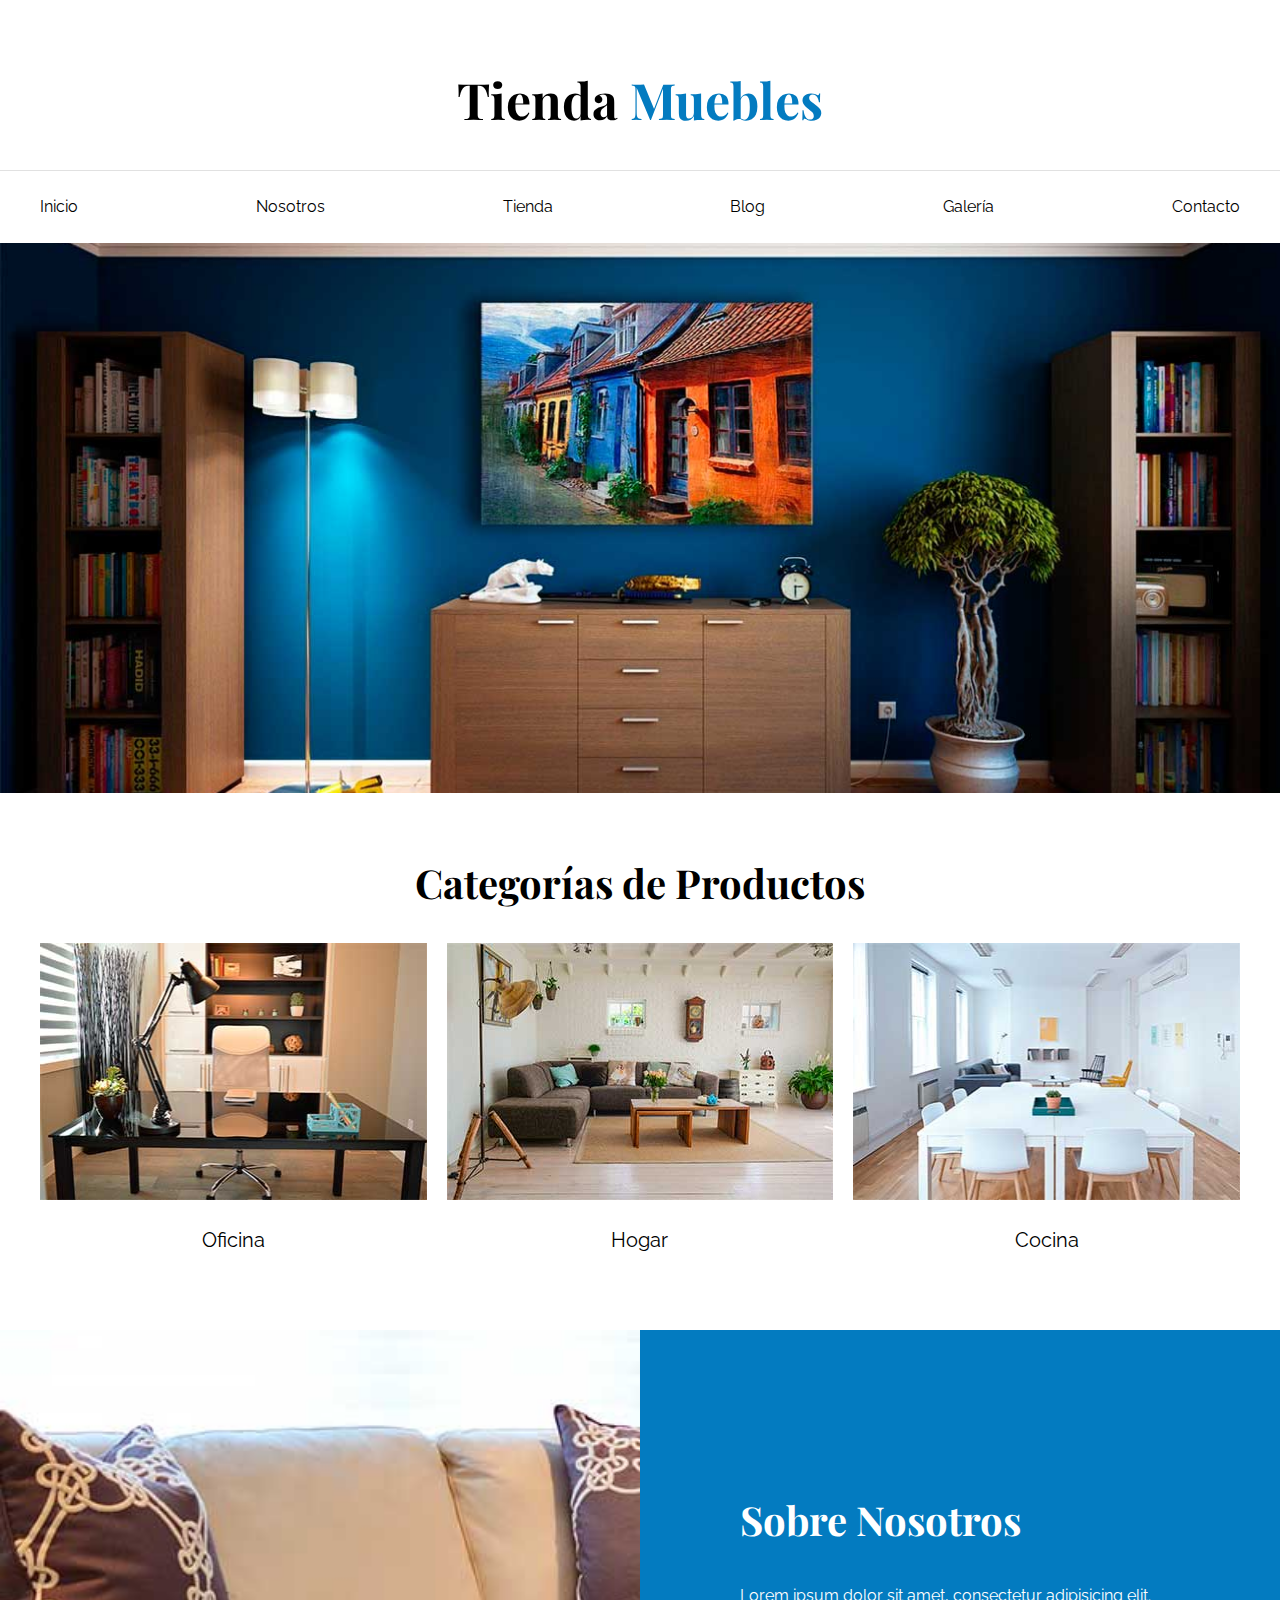
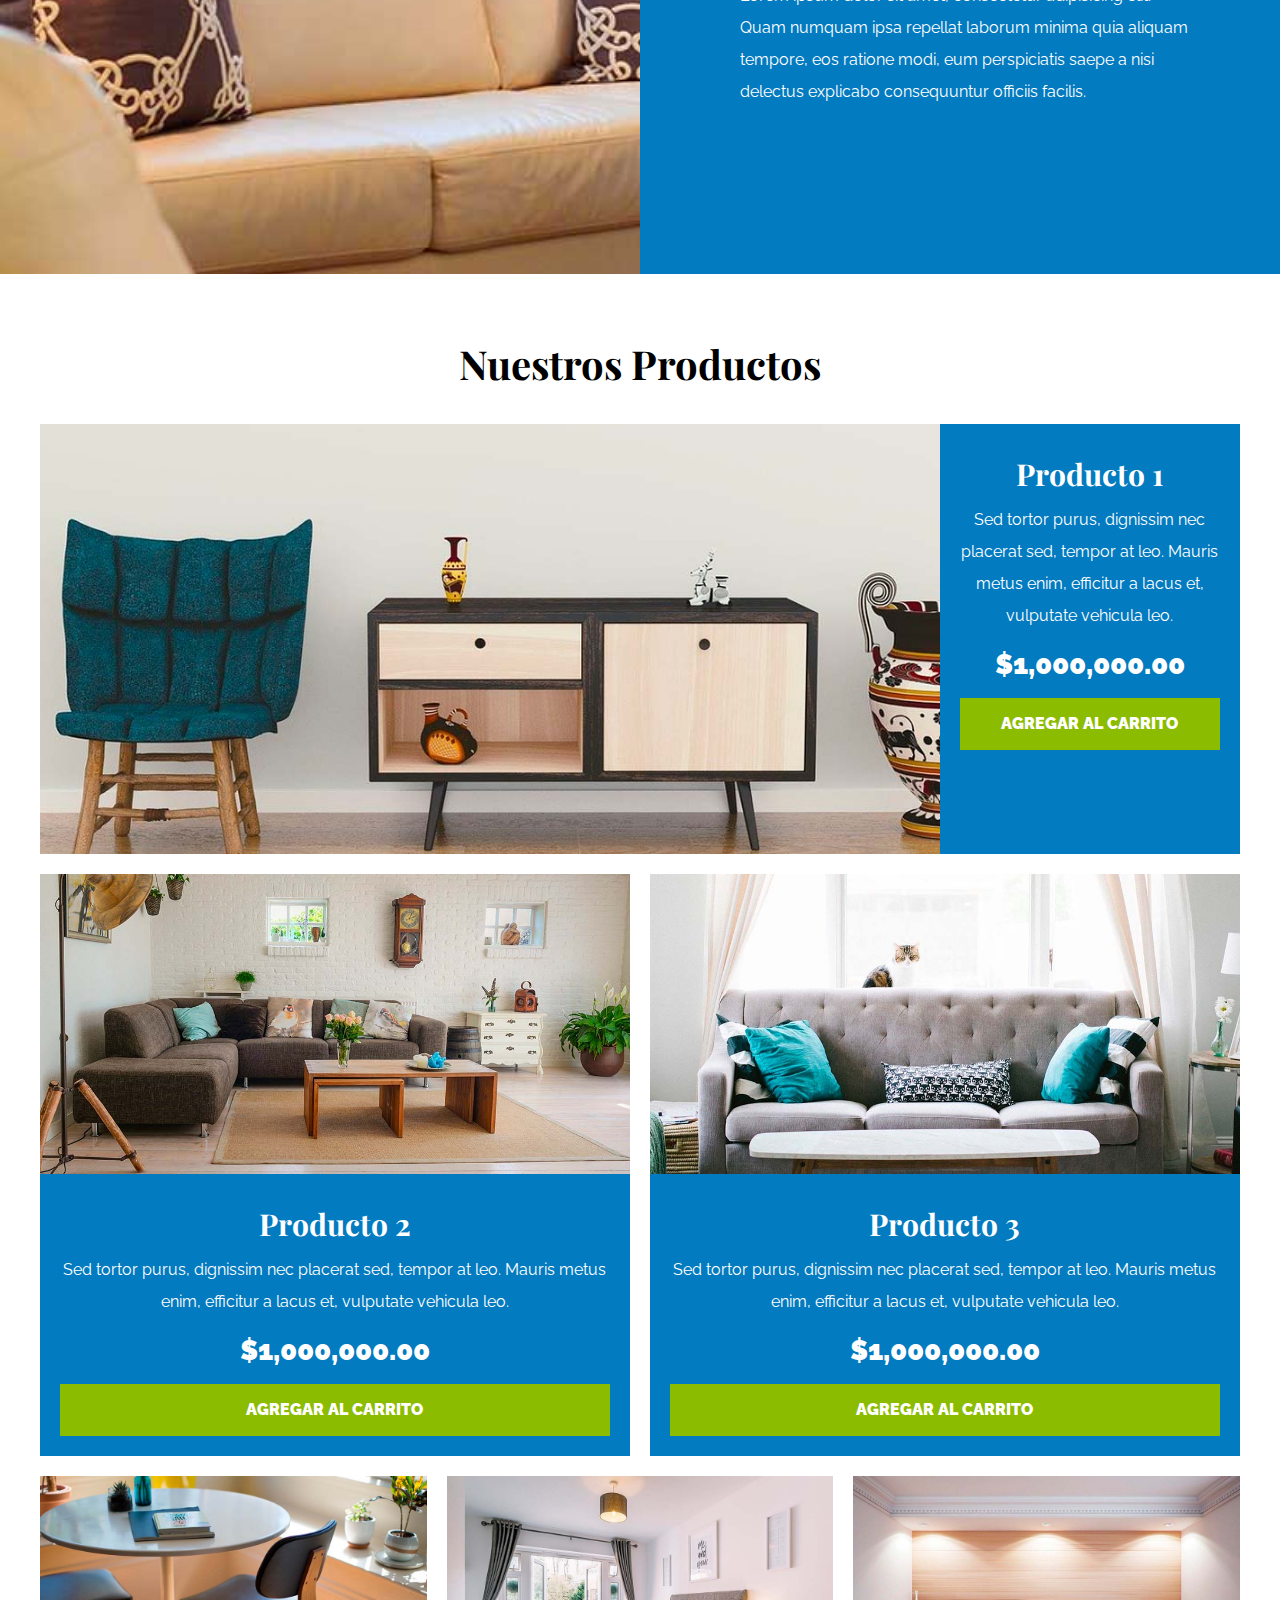
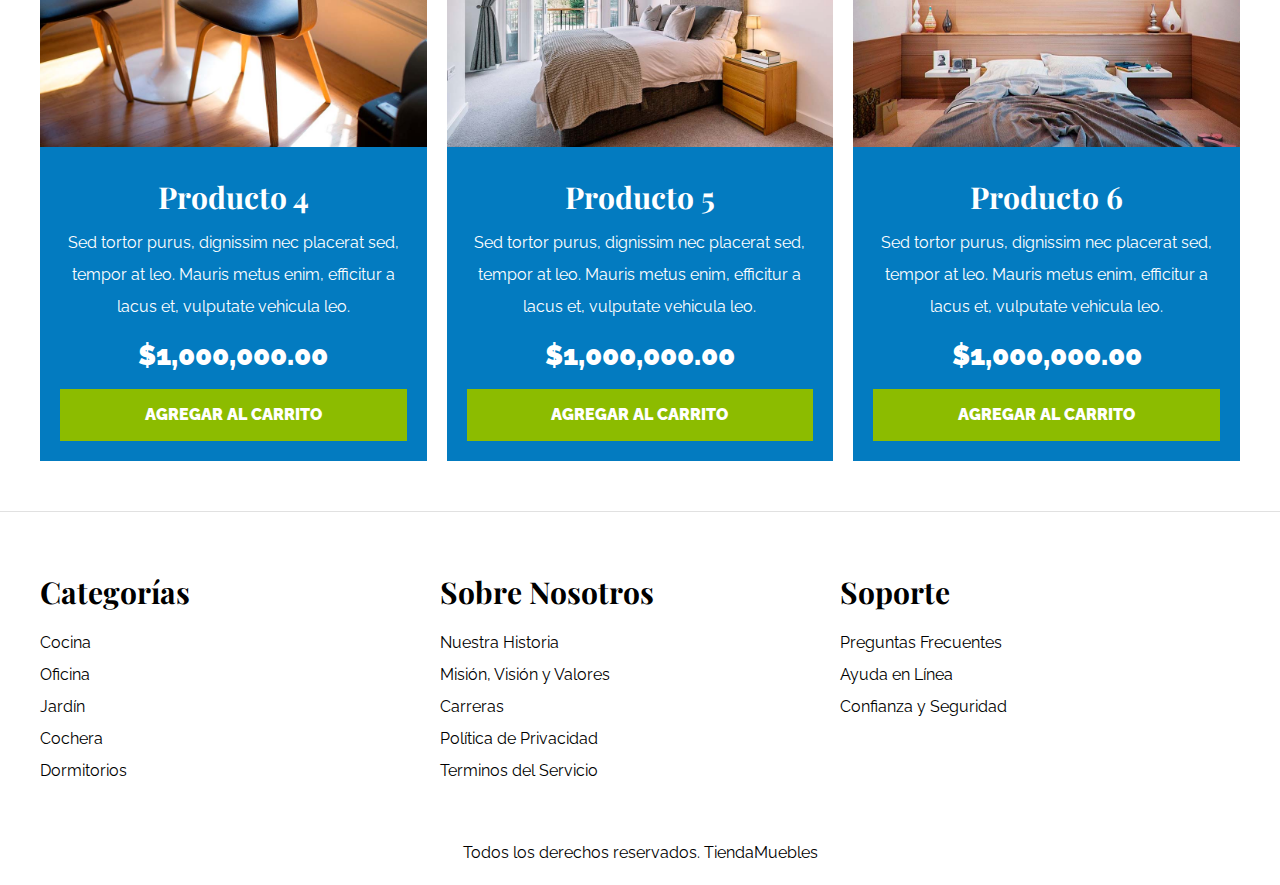
<file: index.html>
<!DOCTYPE html>
<html lang="es">
<head>
    <meta charset="UTF-8">
    <meta http-equiv="X-UA-Compatible" content="IE=edge">
    <meta name="viewport" content="width=device-width, initial-scale=1.0">
    <title>Ecommerce - Home</title>
    <link rel="stylesheet" href="css/normalize.css">
    <link rel="preconnect" href="https://fonts.googleapis.com">
    <link rel="preconnect" href="https://fonts.gstatic.com" crossorigin>
    <link href="https://fonts.googleapis.com/css2?family=Playfair+Display:wght@700&family=Raleway:wght@400;700;900&display=swap" rel="stylesheet">
    <link rel="stylesheet" href="css/app.css">
    
</head>
<body>

    <header>
        <h1 class="nombre-sitio">Tienda <span>Muebles</span></h1>
    </header>
    
    <div class="contenedor-navegacion">
        <nav class="nav-principal contenedor">
            <a href="index.html">Inicio</a>
            <a href="nosotros.html">Nosotros</a>
            <a href="tienda.html">Tienda</a>
            <a href="blog.html">Blog</a>
            <a href="galeria.html">Galería</a>
            <a href="contacto.html">Contacto</a>
        </nav>
    </div>
    

    <div class="hero"></div>

    <section class="contenedor categorias">
        <h2 class="text-center">Categorías de Productos</h2>
        <div class="listado-categorias">
            <div class="categoria">
                <img src="img/categoria1.jpg" alt="Imagen Categoría" /> 
                <a href="#">Oficina</a>
            </div>
    
            <div class="categoria">
                <img src="img/categoria2.jpg" alt="Imagen Categoría" /> 
                <a href="#">Hogar</a>
            </div>
    
            <div class="categoria">
                <img src="img/categoria3.jpg" alt="Imagen Categoría" /> 
                <a href="#">Cocina</a>
            </div>
        </div>
        
    </section>

    <section class="sobre-nosotros">
        <div class="contenedor sobre-nosotros-grid">
            <div class="texto-nosotros">
                <h2>Sobre Nosotros</h2>
                <p>Lorem ipsum dolor sit amet, consectetur adipisicing elit. Quam numquam ipsa repellat laborum minima quia aliquam tempore, eos ratione modi, eum perspiciatis saepe a nisi delectus explicabo consequuntur officiis facilis.</p>
            </div>
           
        </div>
    </section>

    <main class="contenido-principal contenedor">
        <h2 class="text-center">Nuestros Productos</h2>
        
       <div class="listado-productos">
            <div class="producto">
                <img src="img/producto1.jpg" alt="Imagen producto" />

                <div class="texto-producto">
                    <h3>Producto 1</h3>
                    <p>Sed tortor purus, dignissim nec placerat sed, tempor at leo. Mauris metus enim, efficitur a lacus et, vulputate vehicula leo.</p>
                    <p class="precio">$1,000,000.00</p>
                    <a class="btn" href="#">Agregar al Carrito</a>
                </div> <!-- Informacion Producto -->
            </div> <!-- Producto -->

            <div class="producto">
                <img src="img/producto2.jpg" alt="Imagen producto" />

                <div class="texto-producto">
                    <h3>Producto 2</h3>
                    <p>Sed tortor purus, dignissim nec placerat sed, tempor at leo. Mauris metus enim, efficitur a lacus et, vulputate vehicula leo.</p>
                    <p class="precio">$1,000,000.00</p>
                    <a class="btn" href="#">Agregar al Carrito</a>
                </div> <!-- Informacion Producto -->
            </div> <!-- Producto -->

            <div class="producto">
                <img src="img/producto3.jpg" alt="Imagen producto" />

                <div class="texto-producto">
                    <h3>Producto 3</h3>
                    <p>Sed tortor purus, dignissim nec placerat sed, tempor at leo. Mauris metus enim, efficitur a lacus et, vulputate vehicula leo.</p>
                    <p class="precio">$1,000,000.00</p>
                    <a class="btn" href="#">Agregar al Carrito</a>
                </div> <!-- Informacion Producto -->
            </div> <!-- Producto -->

            <div class="producto">
                <img src="img/producto4.jpg" alt="Imagen producto" />

                <div class="texto-producto">
                    <h3>Producto 4</h3>
                    <p>Sed tortor purus, dignissim nec placerat sed, tempor at leo. Mauris metus enim, efficitur a lacus et, vulputate vehicula leo.</p>
                    <p class="precio">$1,000,000.00</p>
                    <a class="btn" href="#">Agregar al Carrito</a>
                </div> <!-- Informacion Producto -->
            </div> <!-- Producto -->

            <div class="producto">
                <img src="img/producto5.jpg" alt="Imagen producto" />

                <div class="texto-producto">
                    <h3>Producto 5</h3>
                    <p>Sed tortor purus, dignissim nec placerat sed, tempor at leo. Mauris metus enim, efficitur a lacus et, vulputate vehicula leo.</p>
                    <p class="precio">$1,000,000.00</p>
                    <a class="btn" href="#">Agregar al Carrito</a>
                </div> <!-- Informacion Producto -->
            </div> <!-- Producto -->

            <div class="producto">
                <img src="img/producto6.jpg" alt="Imagen producto" />

                <div class="texto-producto">
                    <h3>Producto 6</h3>
                    <p>Sed tortor purus, dignissim nec placerat sed, tempor at leo. Mauris metus enim, efficitur a lacus et, vulputate vehicula leo.</p>
                    <p class="precio">$1,000,000.00</p>
                    <a class="btn" href="#">Agregar al Carrito</a>
                </div> <!-- Informacion Producto -->
            </div> <!-- Producto -->
       </div> <!-- Fin de Listado de Productos-->
    </main>
        
    <footer class="site-footer">
        <div class="grid-footer contenedor">
            <div>
                <h3>Categorías</h3>
                <nav class="footer-menu">
                    <a href="#">Cocina</a>
                    <a href="#">Oficina</a>
                    <a href="#">Jardín</a>
                    <a href="#">Cochera</a>
                    <a href="#">Dormitorios</a>
                </nav>
            </div>
            <div>
                <h3>Sobre Nosotros</h3>
                <nav class="footer-menu">
                    <a href="#">Nuestra Historia</a>
                    <a href="#">Misión, Visión y Valores</a>
                    <a href="#">Carreras</a>
                    <a href="#">Política de Privacidad</a>
                    <a href="#">Terminos del Servicio</a>
                </nav>
            </div>
            <div>
                <h3>Soporte</h3>
                <nav class="footer-menu">
                    <a href="#">Preguntas Frecuentes</a>
                    <a href="#">Ayuda en Línea</a>
                    <a href="#">Confianza y Seguridad</a>
                </nav>
            </div>
        </div>

        

        <p class="copyright">Todos los derechos reservados. TiendaMuebles</p>
    </footer>
    
</body>
</html>
</file>
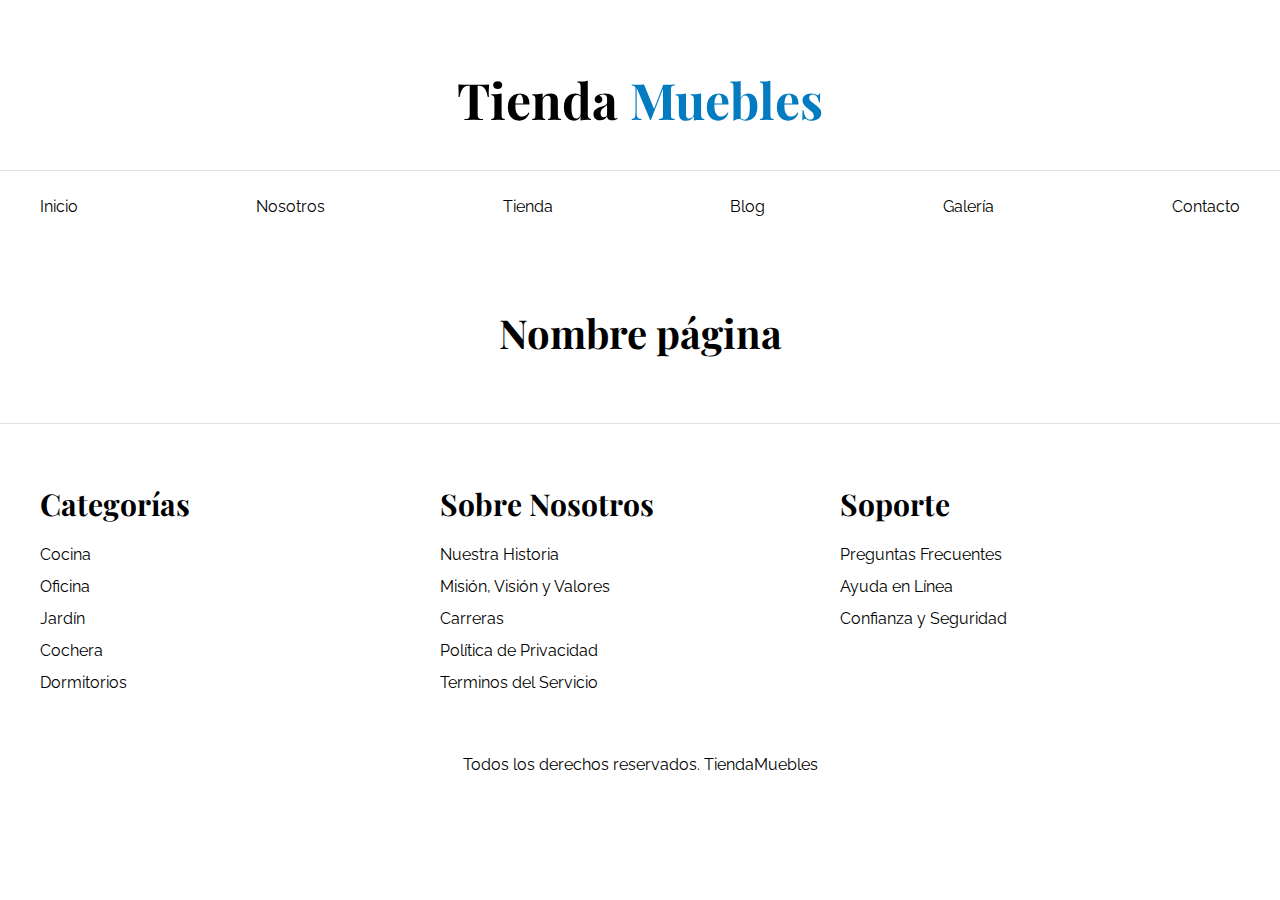
<file: base.html>
<!DOCTYPE html>
<html lang="es">
<head>
    <meta charset="UTF-8">
    <meta http-equiv="X-UA-Compatible" content="IE=edge">
    <meta name="viewport" content="width=device-width, initial-scale=1.0">
    <title>Ecommerce - Home</title>
    <link rel="stylesheet" href="css/normalize.css">
    <link rel="preconnect" href="https://fonts.googleapis.com">
    <link rel="preconnect" href="https://fonts.gstatic.com" crossorigin>
    <link href="https://fonts.googleapis.com/css2?family=Playfair+Display:wght@700&family=Raleway:wght@400;700;900&display=swap" rel="stylesheet">
    <link rel="stylesheet" href="css/app.css">
    
</head>
<body>

    <header>
        <h1 class="nombre-sitio">Tienda <span>Muebles</span></h1>
    </header>
    
    <div class="contenedor-navegacion">
        <nav class="nav-principal contenedor">
            <a href="index.html">Inicio</a>
            <a href="nosotros.html">Nosotros</a>
            <a href="tienda.html">Tienda</a>
            <a href="blog.html">Blog</a>
            <a href="galeria.html">Galería</a>
            <a href="contacto.html">Contacto</a>
        </nav>
    </div>

    <main class="contenido-principal contenedor">
        <h2 class="text-center">Nombre página</h2>
    </main>
        
    <footer class="site-footer">
        <div class="grid-footer contenedor">
            <div>
                <h3>Categorías</h3>
                <nav class="footer-menu">
                    <a href="#">Cocina</a>
                    <a href="#">Oficina</a>
                    <a href="#">Jardín</a>
                    <a href="#">Cochera</a>
                    <a href="#">Dormitorios</a>
                </nav>
            </div>
            <div>
                <h3>Sobre Nosotros</h3>
                <nav class="footer-menu">
                    <a href="#">Nuestra Historia</a>
                    <a href="#">Misión, Visión y Valores</a>
                    <a href="#">Carreras</a>
                    <a href="#">Política de Privacidad</a>
                    <a href="#">Terminos del Servicio</a>
                </nav>
            </div>
            <div>
                <h3>Soporte</h3>
                <nav class="footer-menu">
                    <a href="#">Preguntas Frecuentes</a>
                    <a href="#">Ayuda en Línea</a>
                    <a href="#">Confianza y Seguridad</a>
                </nav>
            </div>
        </div>

        

        <p class="copyright">Todos los derechos reservados. TiendaMuebles</p>
    </footer>
    
</body>
</html>
</file>
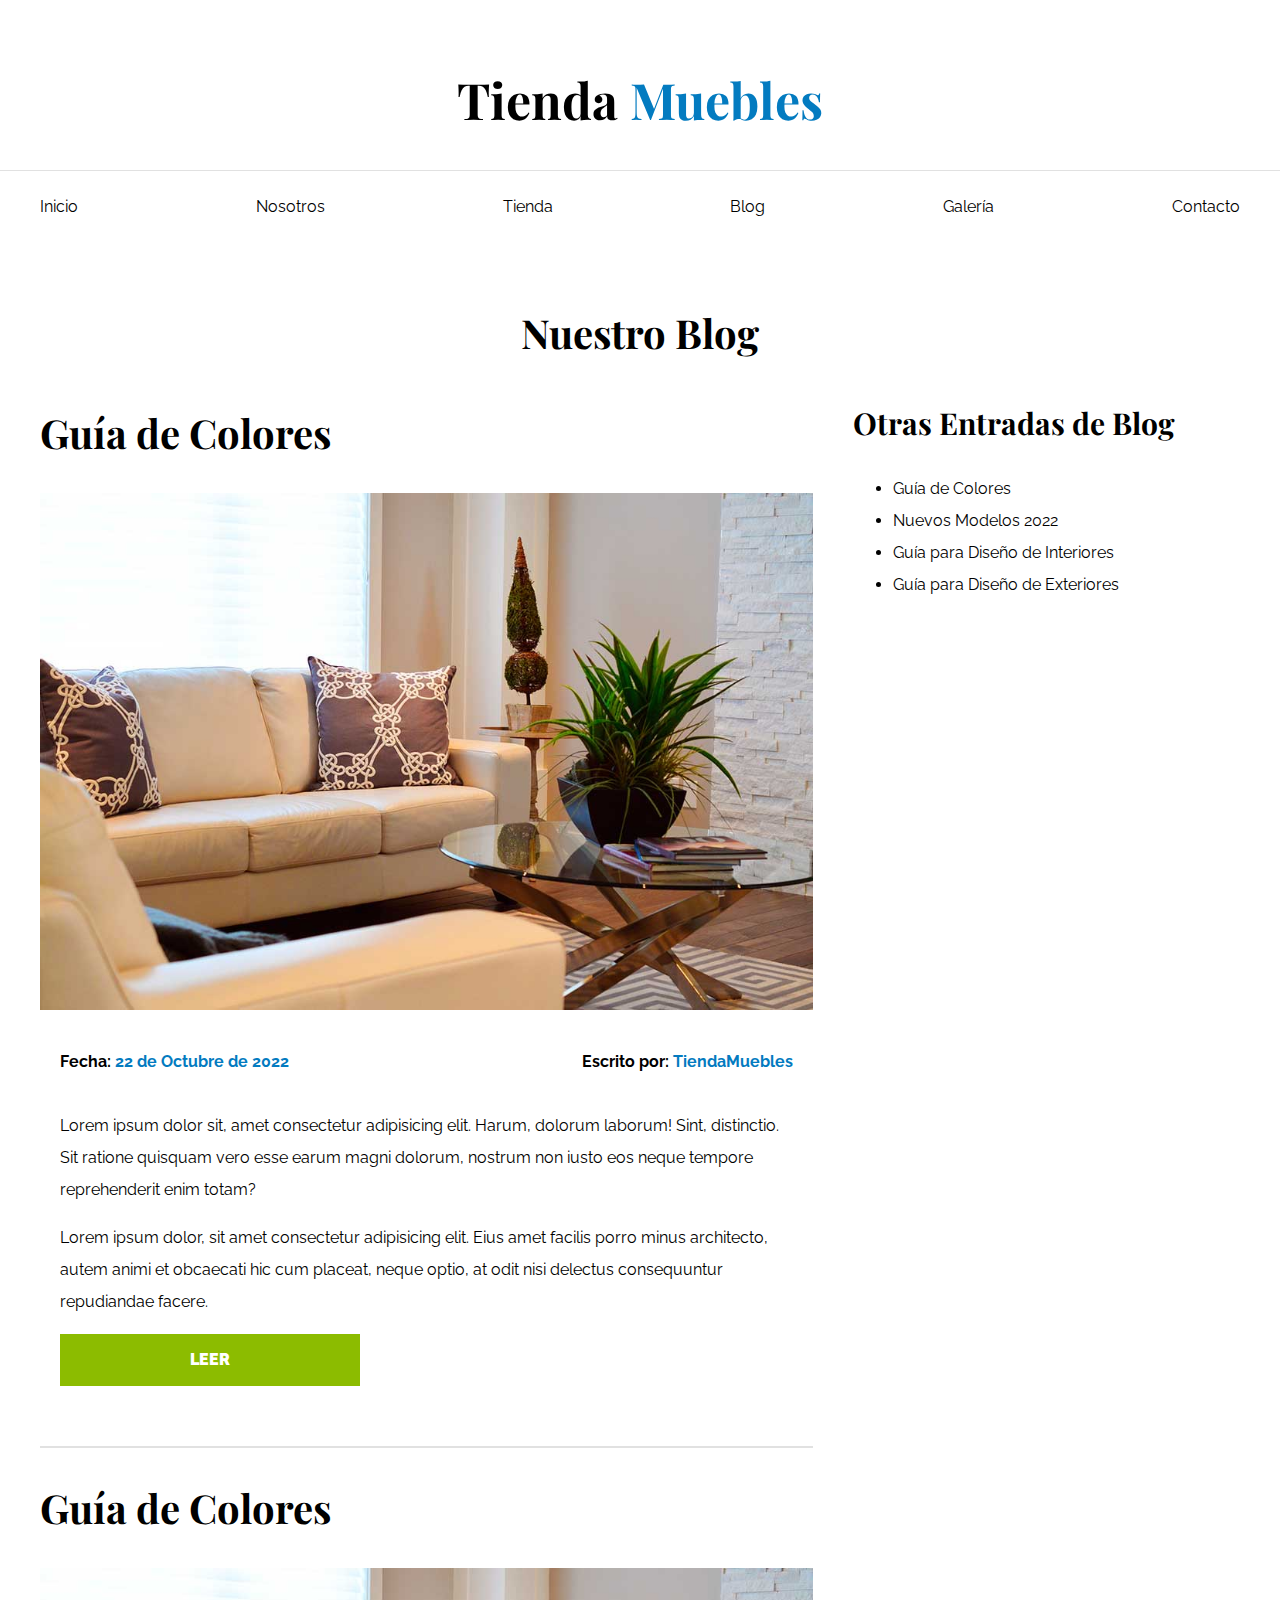
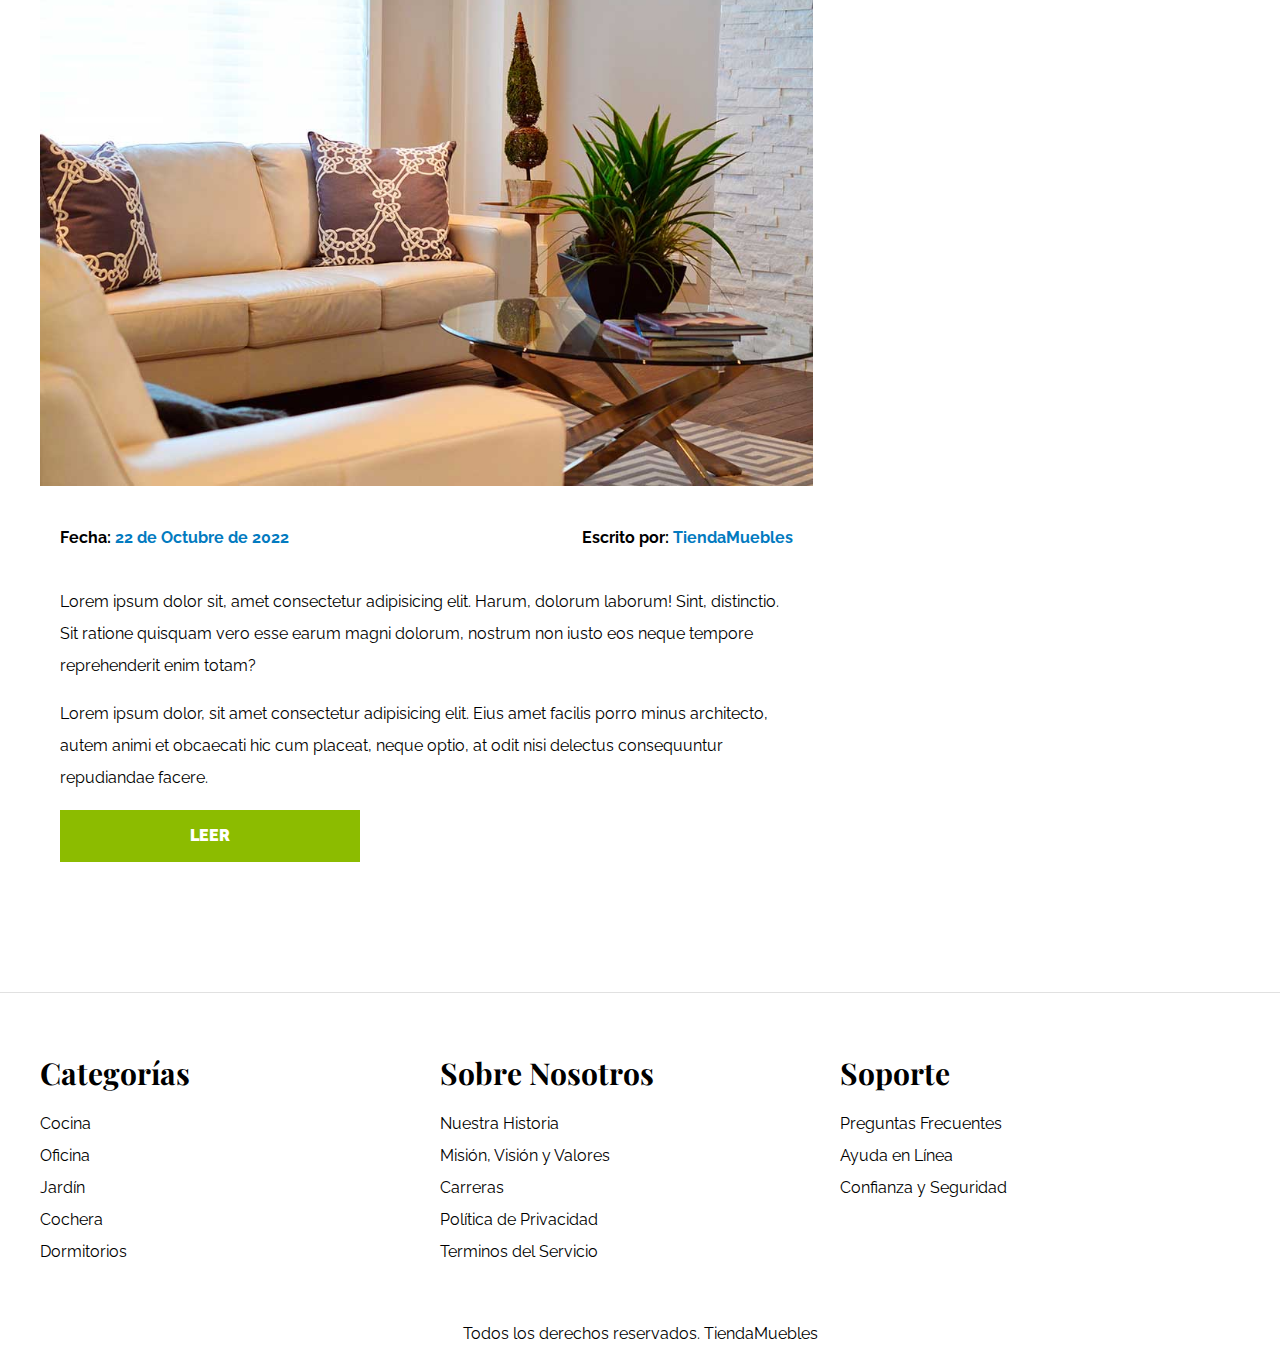
<file: blog.html>
<!DOCTYPE html>
<html lang="es">
<head>
    <meta charset="UTF-8">
    <meta http-equiv="X-UA-Compatible" content="IE=edge">
    <meta name="viewport" content="width=device-width, initial-scale=1.0">
    <title>Ecommerce - Blog</title>
    <link rel="stylesheet" href="css/normalize.css">
    <link rel="preconnect" href="https://fonts.googleapis.com">
    <link rel="preconnect" href="https://fonts.gstatic.com" crossorigin>
    <link href="https://fonts.googleapis.com/css2?family=Playfair+Display:wght@700&family=Raleway:wght@400;700;900&display=swap" rel="stylesheet">
    <link rel="stylesheet" href="css/app.css">
    
</head>
<body>

    <header>
        <h1 class="nombre-sitio">Tienda <span>Muebles</span></h1>
    </header>
    
    <div class="contenedor-navegacion">
        <nav class="nav-principal contenedor">
            <a href="index.html">Inicio</a>
            <a href="nosotros.html">Nosotros</a>
            <a href="tienda.html">Tienda</a>
            <a href="blog.html">Blog</a>
            <a href="galeria.html">Galería</a>
            <a href="contacto.html">Contacto</a>
        </nav>
    </div>

    <main class="contenido-principal contenedor">
        <h2 class="text-center">Nuestro Blog</h2>

        <section class="contenedor-blog">
            <div class="blog">
                <article class="entrada">
                    <h2>Guía de Colores</h2>
                    <div class="imagen">
                        <img src="img/nosotros.jpg" alt="Imagen Blog">
                    </div>

                    <div class="contenido-blog">
                        <div class="entrada-meta">
                            <p>Fecha: <span>22 de Octubre de 2022</span></p>
                            <p>Escrito por: <span>TiendaMuebles</span></p>
                        </div>
                        <div class="entrada-blog">
                            <p>Lorem ipsum dolor sit, amet consectetur adipisicing elit. Harum, dolorum laborum! Sint, distinctio. Sit ratione quisquam vero esse earum magni dolorum, nostrum non iusto eos neque tempore reprehenderit enim totam?</p>
                            <p>Lorem ipsum dolor, sit amet consectetur adipisicing elit. Eius amet facilis porro minus architecto, autem animi et obcaecati hic cum placeat, neque optio, at odit nisi delectus consequuntur repudiandae facere.</p>
                        </div>
                        <a href="entrada.html" class="btn max-width-30">Leer</a>
                    </div>
                    
                </article>
                <article class="entrada">
                    <h2>Guía de Colores</h2>
                    <div class="imagen">
                        <img src="img/nosotros.jpg" alt="Imagen Blog">
                    </div>

                    <div class="contenido-blog">
                        <div class="entrada-meta">
                            <p>Fecha: <span>22 de Octubre de 2022</span></p>
                            <p>Escrito por: <span>TiendaMuebles</span></p>
                        </div>
                        <div class="entrada-blog">
                            <p>Lorem ipsum dolor sit, amet consectetur adipisicing elit. Harum, dolorum laborum! Sint, distinctio. Sit ratione quisquam vero esse earum magni dolorum, nostrum non iusto eos neque tempore reprehenderit enim totam?</p>
                            <p>Lorem ipsum dolor, sit amet consectetur adipisicing elit. Eius amet facilis porro minus architecto, autem animi et obcaecati hic cum placeat, neque optio, at odit nisi delectus consequuntur repudiandae facere.</p>
                        </div>
                        <a href="entrada.html" class="btn max-width-30">Leer</a>
                    </div>

                    
                </article>
            </div>

            <aside>
                <h3>Otras Entradas de Blog</h3>
                <ul>
                    <li><a href="entrada.html">Guía de Colores</a></li>
                    <li><a href="entrada.html">Nuevos Modelos 2022</a></li>
                    <li><a href="entrada.html">Guía para Diseño de Interiores</a></li>
                    <li><a href="entrada.html">Guía para Diseño de Exteriores</a></li>
                </ul>
            </aside>
        </section>

        
    </main>
        
    <footer class="site-footer">
        <div class="grid-footer contenedor">
            <div>
                <h3>Categorías</h3>
                <nav class="footer-menu">
                    <a href="#">Cocina</a>
                    <a href="#">Oficina</a>
                    <a href="#">Jardín</a>
                    <a href="#">Cochera</a>
                    <a href="#">Dormitorios</a>
                </nav>
            </div>
            <div>
                <h3>Sobre Nosotros</h3>
                <nav class="footer-menu">
                    <a href="#">Nuestra Historia</a>
                    <a href="#">Misión, Visión y Valores</a>
                    <a href="#">Carreras</a>
                    <a href="#">Política de Privacidad</a>
                    <a href="#">Terminos del Servicio</a>
                </nav>
            </div>
            <div>
                <h3>Soporte</h3>
                <nav class="footer-menu">
                    <a href="#">Preguntas Frecuentes</a>
                    <a href="#">Ayuda en Línea</a>
                    <a href="#">Confianza y Seguridad</a>
                </nav>
            </div>
        </div>

        

        <p class="copyright">Todos los derechos reservados. TiendaMuebles</p>
    </footer>
    
</body>
</html>
</file>
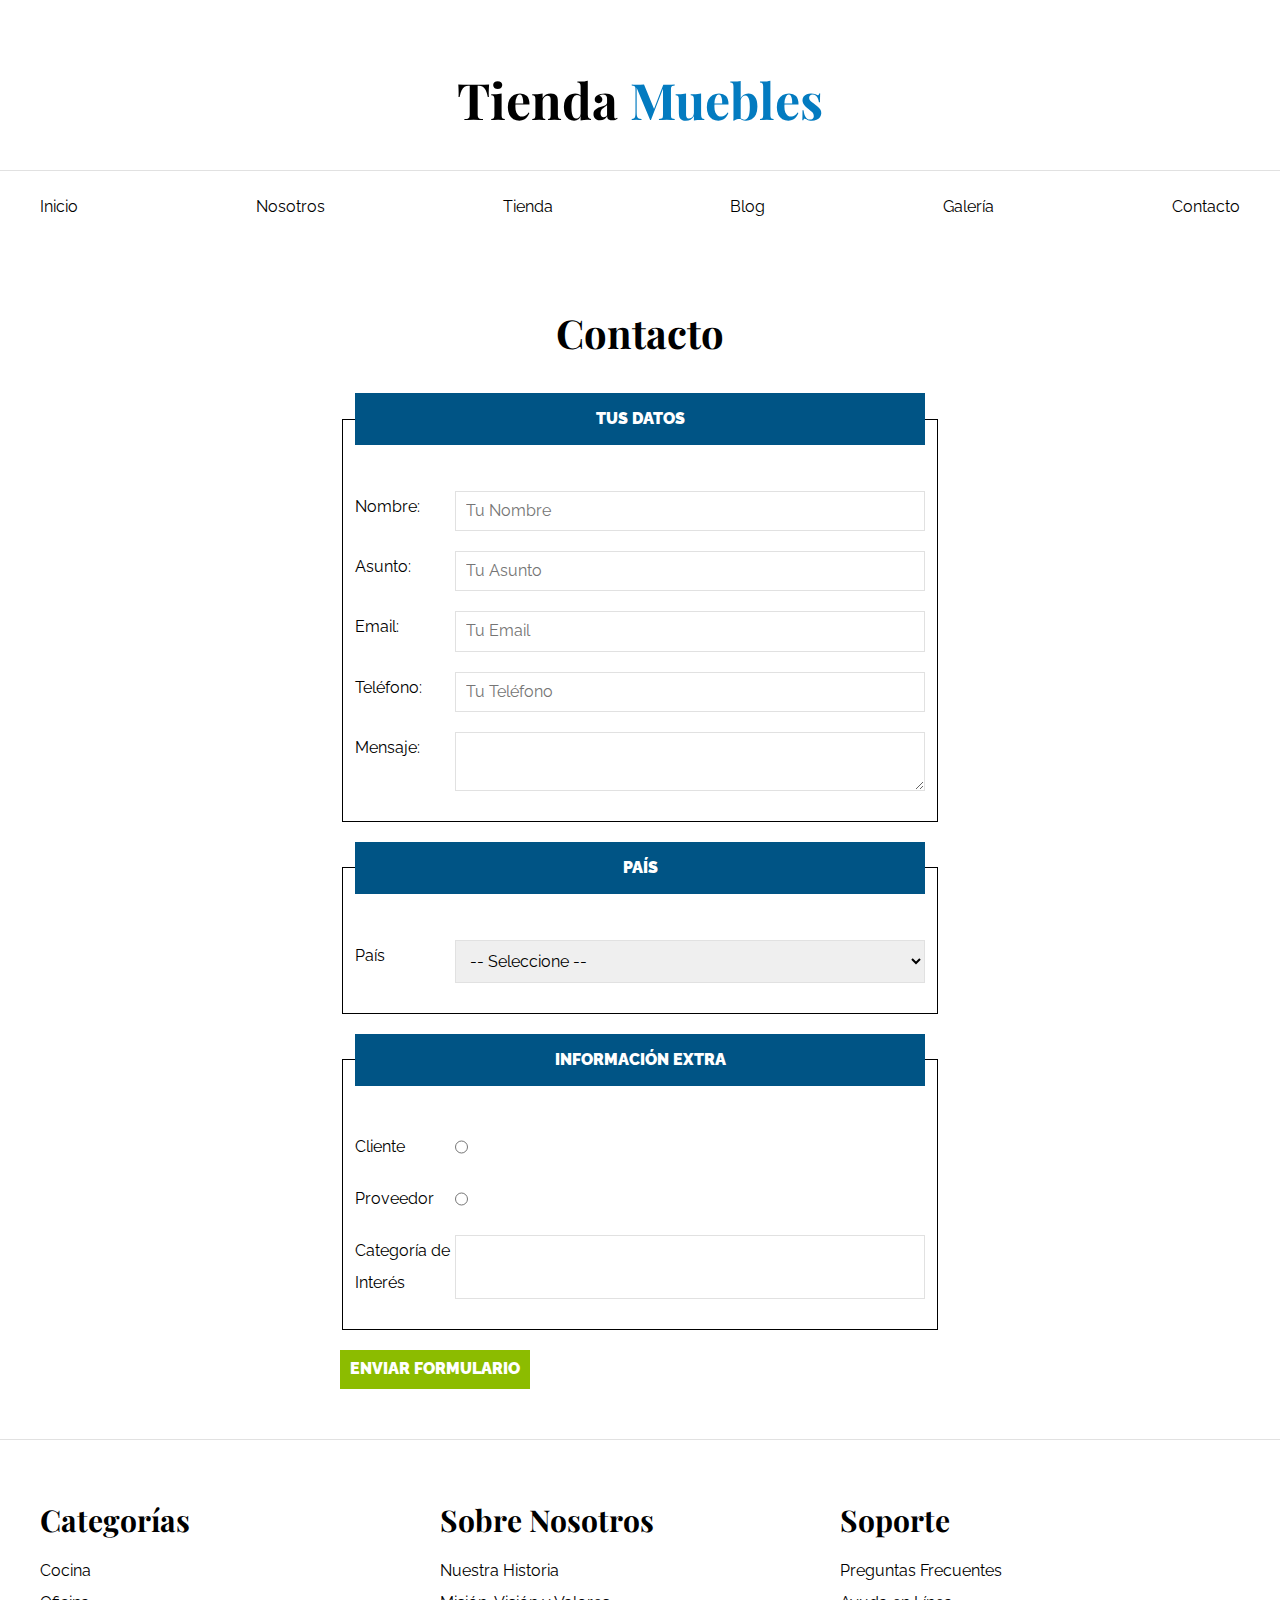
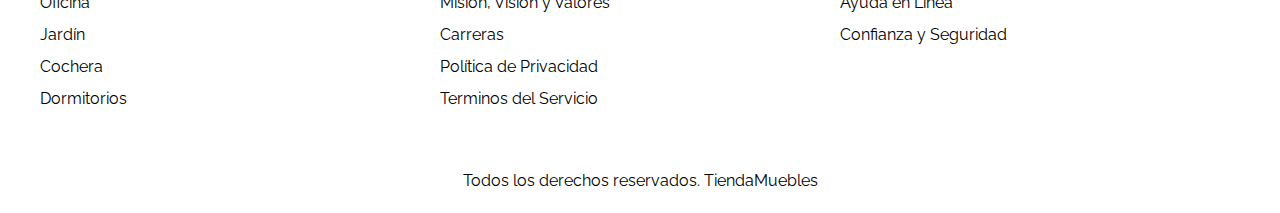
<file: contacto.html>
<!DOCTYPE html>
<html lang="es">
<head>
    <meta charset="UTF-8">
    <meta http-equiv="X-UA-Compatible" content="IE=edge">
    <meta name="viewport" content="width=device-width, initial-scale=1.0">
    <title>Ecommerce - Contacto</title>
    <link rel="stylesheet" href="css/normalize.css">
    <link rel="preconnect" href="https://fonts.googleapis.com">
    <link rel="preconnect" href="https://fonts.gstatic.com" crossorigin>
    <link href="https://fonts.googleapis.com/css2?family=Playfair+Display:wght@700&family=Raleway:wght@400;700;900&display=swap" rel="stylesheet">
    <link rel="stylesheet" href="css/app.css">
    
</head>
<body>

    <header>
        <h1 class="nombre-sitio">Tienda <span>Muebles</span></h1>
    </header>
    
    <div class="contenedor-navegacion">
        <nav class="nav-principal contenedor">
            <a href="index.html">Inicio</a>
            <a href="nosotros.html">Nosotros</a>
            <a href="tienda.html">Tienda</a>
            <a href="blog.html">Blog</a>
            <a href="galeria.html">Galería</a>
            <a href="contacto.html">Contacto</a>
        </nav>
    </div>

    <main class="contenido-principal contenedor">
        <h2 class="text-center">Contacto</h2>

        <form class="formulario">
            <fieldset>
                <legend>Tus Datos</legend>
                <div class="campo">
                    <label for="nombre">Nombre:</label>
                    <input id="nombre" type="text" placeholder="Tu Nombre" required />
                </div>
                <div class="campo">
                    <label for="asunto">Asunto:</label>
                    <input id="asunto" type="text" placeholder="Tu Asunto" required />
                </div>
                <div class="campo">
                    <label for="email">Email:</label>
                    <input id="email" type="email" placeholder="Tu Email" />
                </div>
                <div class="campo">
                    <label for="tel">Teléfono:</label>
                    <input id="tel" type="tel" placeholder="Tu Teléfono" />
                </div>
                <div class="campo">
                    <label for="tel">Mensaje:</label>
                    <textarea></textarea>
                </div>
                
            </fieldset>
            <fieldset>
                <legend>País</legend>

                <div class="campo">
                    <label for="pais">País</label>
                    <select id="pais">
                        <option value="" disabled selected>-- Seleccione --</option>
                        <option value="CAT">Catalunya</option>
                        <option value="MX">México</option>
                        <option value="IN">Inglaterra</option>
                        <option value="HO">Holanda</option>
                        <option value="CRO">Croacia</option>
                        <option value="AR">Argentina</option>
                    </select>
                </div>
            </fieldset>
            <fieldset>
                <legend>Información Extra</legend>
                <div class="campo">
                    <label for="cliente">Cliente</label>
                    <input id="cliente" type="radio" name="tipo" value="cliente">
                </div>
                <div class="campo">
                    <label for="proveedor">Proveedor</label>
                    <input id="proveedor" type="radio" name="tipo" value="proveedor">
                </div>

                <div class="campo">
                    <label for="categoria">Categoría de Interés</label>
                    <input list="categorias" name="categorias">
                    <datalist id="categorias">
                        <option value="Cocina">
                        <option value="Exterior">
                        <option value="Recamaras">
                        <option value="Oficina">
                        <option value="Televisión">
                    </datalist>
                </div>
            </fieldset>

            <input class="btn" type="submit" value="Enviar Formulario">
        </form>

    </main>
        
    <footer class="site-footer">
        <div class="grid-footer contenedor">
            <div>
                <h3>Categorías</h3>
                <nav class="footer-menu">
                    <a href="#">Cocina</a>
                    <a href="#">Oficina</a>
                    <a href="#">Jardín</a>
                    <a href="#">Cochera</a>
                    <a href="#">Dormitorios</a>
                </nav>
            </div>
            <div>
                <h3>Sobre Nosotros</h3>
                <nav class="footer-menu">
                    <a href="#">Nuestra Historia</a>
                    <a href="#">Misión, Visión y Valores</a>
                    <a href="#">Carreras</a>
                    <a href="#">Política de Privacidad</a>
                    <a href="#">Terminos del Servicio</a>
                </nav>
            </div>
            <div>
                <h3>Soporte</h3>
                <nav class="footer-menu">
                    <a href="#">Preguntas Frecuentes</a>
                    <a href="#">Ayuda en Línea</a>
                    <a href="#">Confianza y Seguridad</a>
                </nav>
            </div>
        </div>

        

        <p class="copyright">Todos los derechos reservados. TiendaMuebles</p>
    </footer>
    
</body>
</html>
</file>
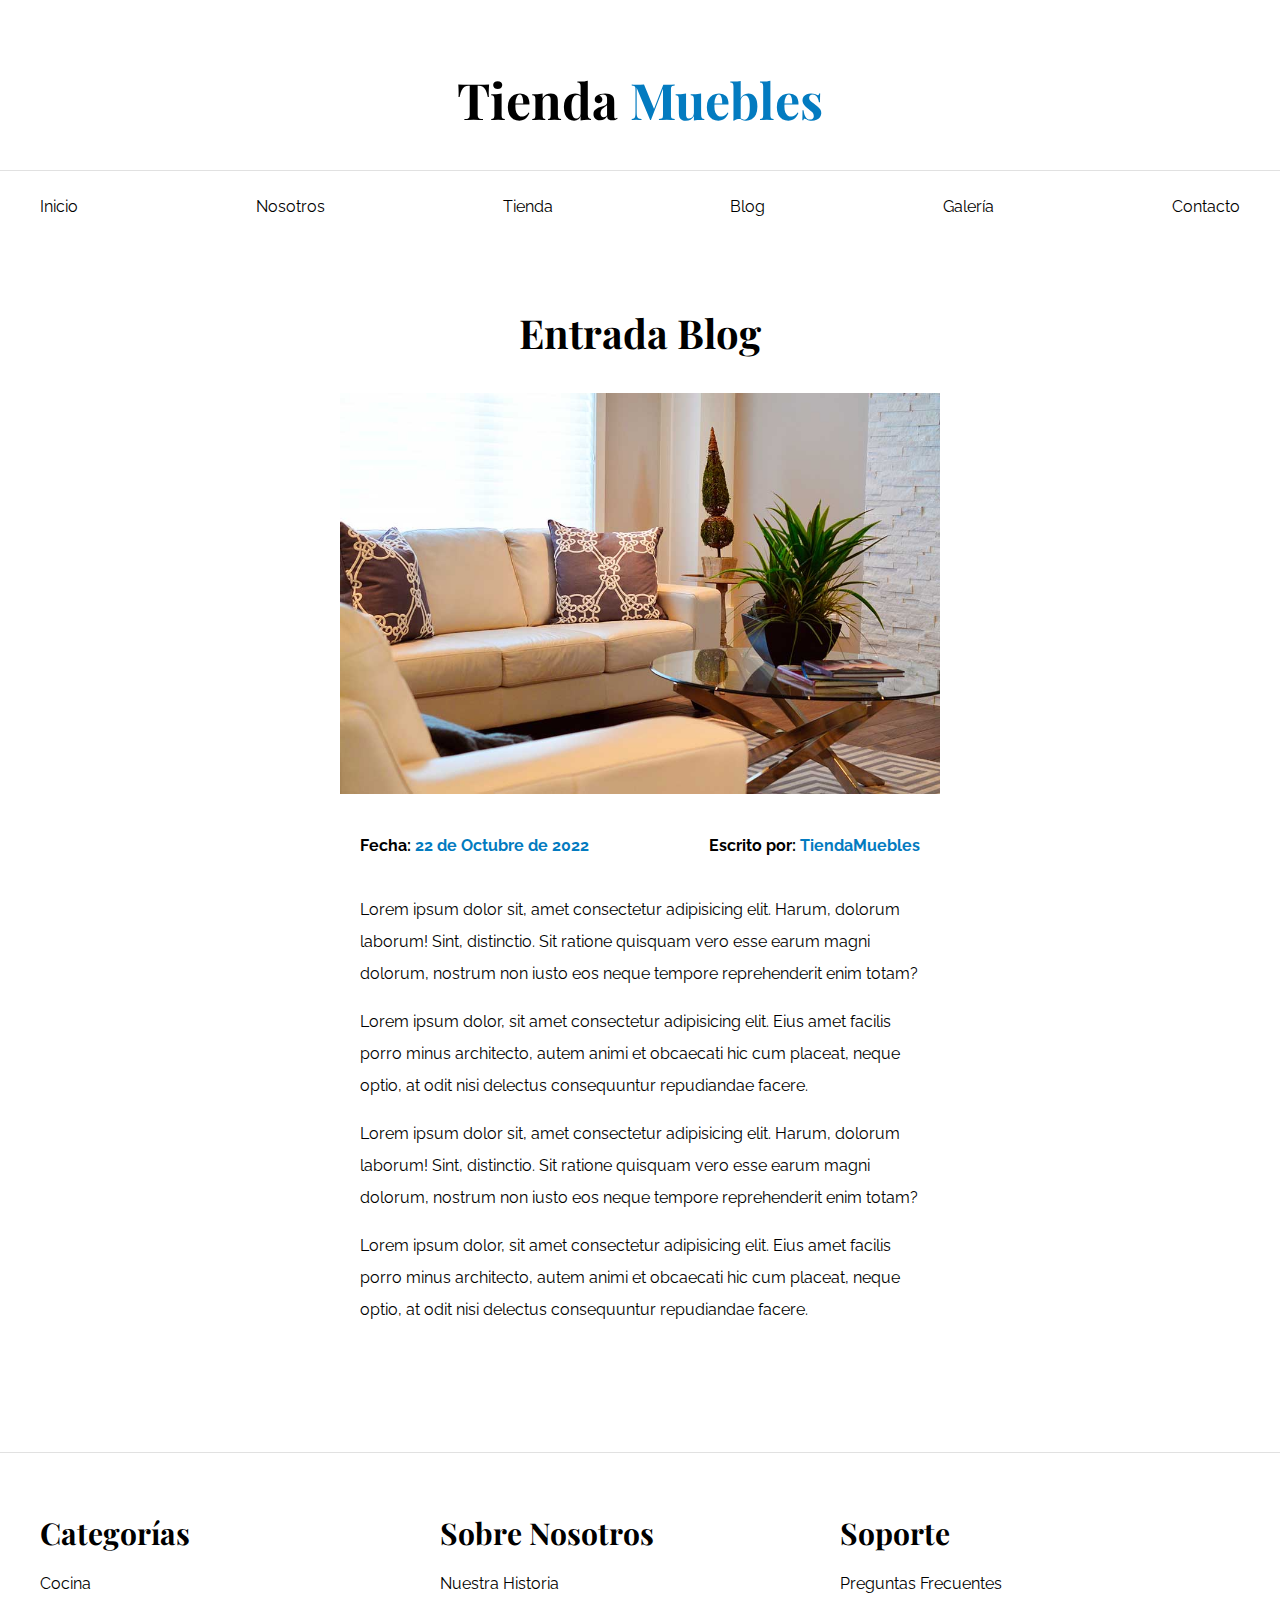
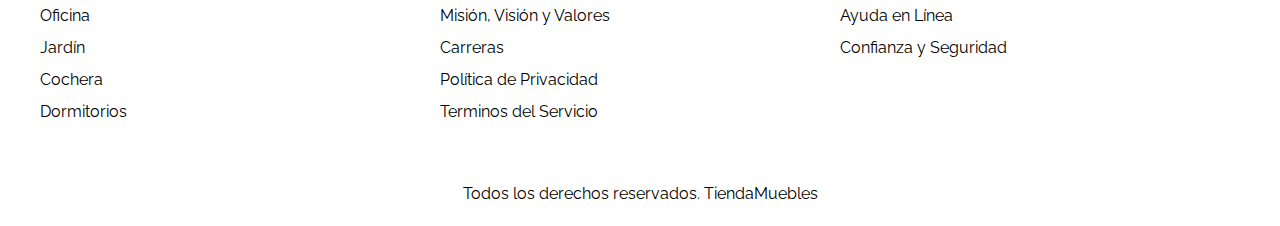
<file: entrada.html>
<!DOCTYPE html>
<html lang="es">
<head>
    <meta charset="UTF-8">
    <meta http-equiv="X-UA-Compatible" content="IE=edge">
    <meta name="viewport" content="width=device-width, initial-scale=1.0">
    <title>Ecommerce - Entrada Blog</title>
    <link rel="stylesheet" href="css/normalize.css">
    <link rel="preconnect" href="https://fonts.googleapis.com">
    <link rel="preconnect" href="https://fonts.gstatic.com" crossorigin>
    <link href="https://fonts.googleapis.com/css2?family=Playfair+Display:wght@700&family=Raleway:wght@400;700;900&display=swap" rel="stylesheet">
    <link rel="stylesheet" href="css/app.css">
    
</head>
<body>

    <header>
        <h1 class="nombre-sitio">Tienda <span>Muebles</span></h1>
    </header>
    
    <div class="contenedor-navegacion">
        <nav class="nav-principal contenedor">
            <a href="index.html">Inicio</a>
            <a href="nosotros.html">Nosotros</a>
            <a href="tienda.html">Tienda</a>
            <a href="blog.html">Blog</a>
            <a href="galeria.html">Galería</a>
            <a href="contacto.html">Contacto</a>
        </nav>
    </div>

    <main class="contenido-principal contenedor">
        <h2 class="text-center">Entrada Blog</h2>

        <article class="entrada contenido-entrada-blog">
            <div class="imagen">
                <img src="img/nosotros.jpg" alt="Imagen Blog">
            </div>
            
            <div class="contenido-blog">
                <div class="entrada-meta">
                    <p>Fecha: <span>22 de Octubre de 2022</span></p>
                    <p>Escrito por: <span>TiendaMuebles</span></p>
                </div>
                <div class="entrada-blog">
                    <p>Lorem ipsum dolor sit, amet consectetur adipisicing elit. Harum, dolorum laborum! Sint, distinctio. Sit ratione quisquam vero esse earum magni dolorum, nostrum non iusto eos neque tempore reprehenderit enim totam?</p>
                    <p>Lorem ipsum dolor, sit amet consectetur adipisicing elit. Eius amet facilis porro minus architecto, autem animi et obcaecati hic cum placeat, neque optio, at odit nisi delectus consequuntur repudiandae facere.</p>
                    <p>Lorem ipsum dolor sit, amet consectetur adipisicing elit. Harum, dolorum laborum! Sint, distinctio. Sit ratione quisquam vero esse earum magni dolorum, nostrum non iusto eos neque tempore reprehenderit enim totam?</p>
                    <p>Lorem ipsum dolor, sit amet consectetur adipisicing elit. Eius amet facilis porro minus architecto, autem animi et obcaecati hic cum placeat, neque optio, at odit nisi delectus consequuntur repudiandae facere.</p>
                </div>
            </div>
            
        </article>
    </main>
        
    <footer class="site-footer">
        <div class="grid-footer contenedor">
            <div>
                <h3>Categorías</h3>
                <nav class="footer-menu">
                    <a href="#">Cocina</a>
                    <a href="#">Oficina</a>
                    <a href="#">Jardín</a>
                    <a href="#">Cochera</a>
                    <a href="#">Dormitorios</a>
                </nav>
            </div>
            <div>
                <h3>Sobre Nosotros</h3>
                <nav class="footer-menu">
                    <a href="#">Nuestra Historia</a>
                    <a href="#">Misión, Visión y Valores</a>
                    <a href="#">Carreras</a>
                    <a href="#">Política de Privacidad</a>
                    <a href="#">Terminos del Servicio</a>
                </nav>
            </div>
            <div>
                <h3>Soporte</h3>
                <nav class="footer-menu">
                    <a href="#">Preguntas Frecuentes</a>
                    <a href="#">Ayuda en Línea</a>
                    <a href="#">Confianza y Seguridad</a>
                </nav>
            </div>
        </div>

        

        <p class="copyright">Todos los derechos reservados. TiendaMuebles</p>
    </footer>
    
</body>
</html>
</file>
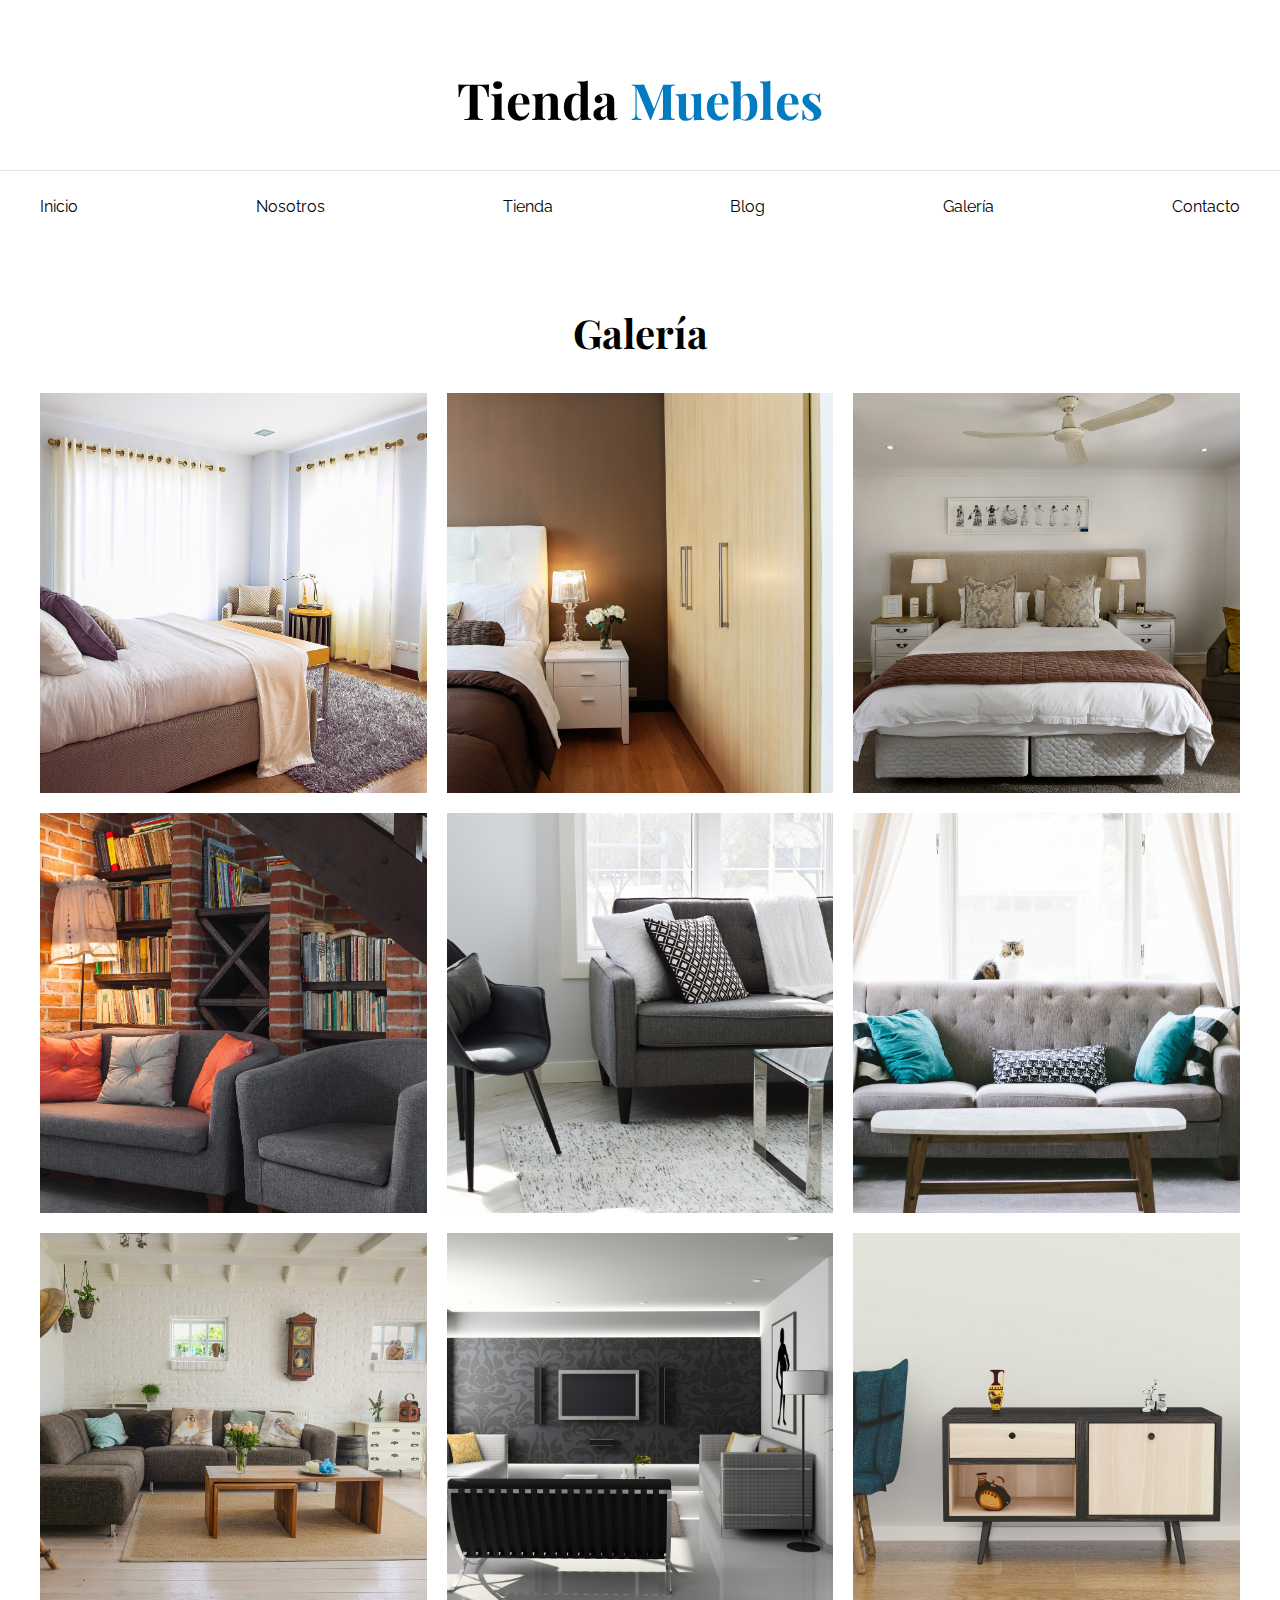
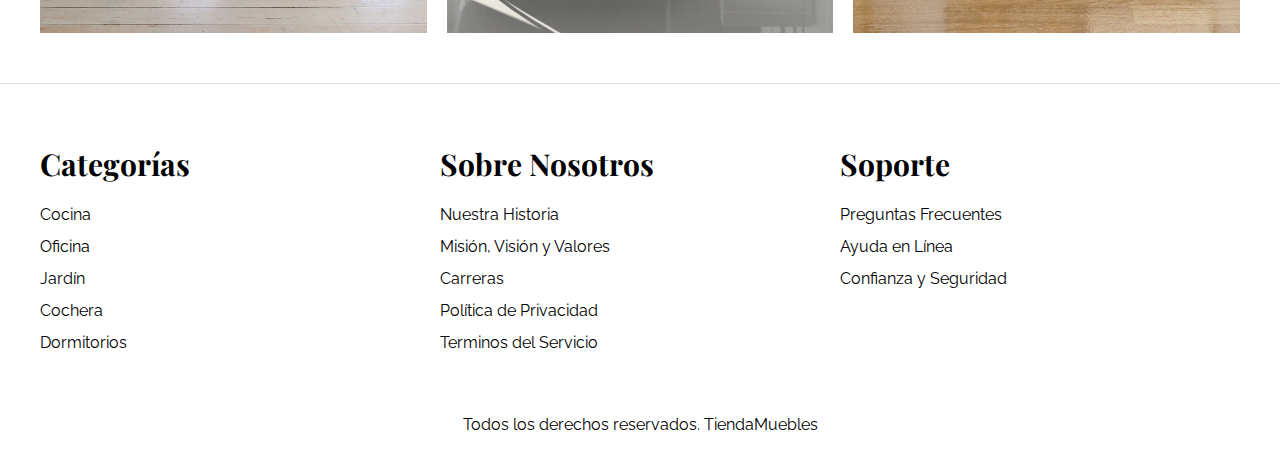
<file: galeria.html>
<!DOCTYPE html>
<html lang="es">
<head>
    <meta charset="UTF-8">
    <meta http-equiv="X-UA-Compatible" content="IE=edge">
    <meta name="viewport" content="width=device-width, initial-scale=1.0">
    <title>Ecommerce - Galería</title>
    <link rel="stylesheet" href="css/normalize.css">
    <link rel="preconnect" href="https://fonts.googleapis.com">
    <link rel="preconnect" href="https://fonts.gstatic.com" crossorigin>
    <link href="https://fonts.googleapis.com/css2?family=Playfair+Display:wght@700&family=Raleway:wght@400;700;900&display=swap" rel="stylesheet">
    <link rel="stylesheet" href="css/app.css">
    
</head>
<body>

    <header>
        <h1 class="nombre-sitio">Tienda <span>Muebles</span></h1>
    </header>
    
    <div class="contenedor-navegacion">
        <nav class="nav-principal contenedor">
            <a href="index.html">Inicio</a>
            <a href="nosotros.html">Nosotros</a>
            <a href="tienda.html">Tienda</a>
            <a href="blog.html">Blog</a>
            <a href="galeria.html">Galería</a>
            <a href="contacto.html">Contacto</a>
        </nav>
    </div>

    <main class="contenido-principal contenedor">
        <h2 class="text-center">Galería</h2>

        <ul class="galeria">
            <li><a href="img/galeria_01.jpg">
                    <img src="img/galeria_01.jpg" alt="imagen galeria">
                </a>
            </li>
            <li><a href="img/galeria_02.jpg">
                    <img src="img/galeria_02.jpg" alt="imagen galeria">
                </a>
            </li>
            <li><a href="img/galeria_03.jpg">
                    <img src="img/galeria_03.jpg" alt="imagen galeria">
                </a>
            </li>
            <li><a href="img/galeria_04.jpg">
                    <img src="img/galeria_04.jpg" alt="imagen galeria">
                </a>
            </li>
            <li><a href="img/galeria_05.jpg">
                    <img src="img/galeria_05.jpg" alt="imagen galeria">
                </a>
            </li>
            <li><a href="img/galeria_06.jpg">
                    <img src="img/galeria_06.jpg" alt="imagen galeria">
                </a>
            </li>
            <li><a href="img/galeria_07.jpg">
                    <img src="img/galeria_07.jpg" alt="imagen galeria">
                </a>
            </li>
            <li><a href="img/galeria_08.jpg">
                    <img src="img/galeria_08.jpg" alt="imagen galeria">
                </a>
            </li>
            <li><a href="img/galeria_09.jpg">
                    <img src="img/galeria_09.jpg" alt="imagen galeria">
                </a>
            </li>
        </ul>
    </main>
        
    <footer class="site-footer">
        <div class="grid-footer contenedor">
            <div>
                <h3>Categorías</h3>
                <nav class="footer-menu">
                    <a href="#">Cocina</a>
                    <a href="#">Oficina</a>
                    <a href="#">Jardín</a>
                    <a href="#">Cochera</a>
                    <a href="#">Dormitorios</a>
                </nav>
            </div>
            <div>
                <h3>Sobre Nosotros</h3>
                <nav class="footer-menu">
                    <a href="#">Nuestra Historia</a>
                    <a href="#">Misión, Visión y Valores</a>
                    <a href="#">Carreras</a>
                    <a href="#">Política de Privacidad</a>
                    <a href="#">Terminos del Servicio</a>
                </nav>
            </div>
            <div>
                <h3>Soporte</h3>
                <nav class="footer-menu">
                    <a href="#">Preguntas Frecuentes</a>
                    <a href="#">Ayuda en Línea</a>
                    <a href="#">Confianza y Seguridad</a>
                </nav>
            </div>
        </div>

        

        <p class="copyright">Todos los derechos reservados. TiendaMuebles</p>
    </footer>
    
</body>
</html>
</file>
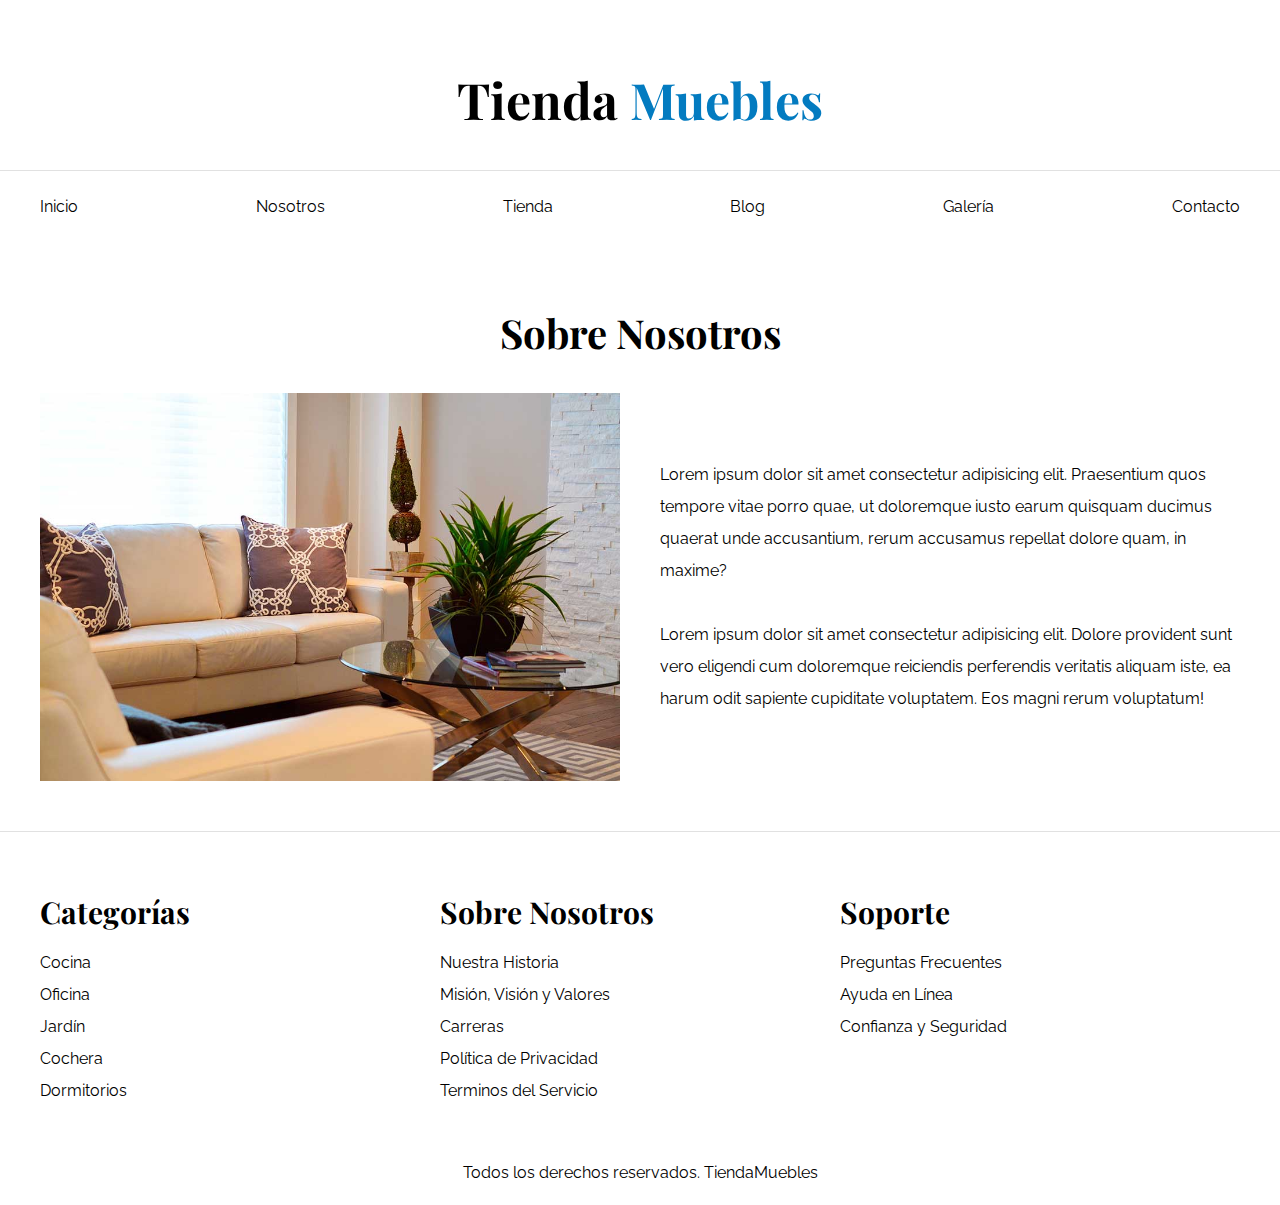
<file: nosotros.html>
<!DOCTYPE html>
<html lang="es">
<head>
    <meta charset="UTF-8">
    <meta http-equiv="X-UA-Compatible" content="IE=edge">
    <meta name="viewport" content="width=device-width, initial-scale=1.0">
    <title>Ecommerce - Nosotros</title>
    <link rel="stylesheet" href="css/normalize.css">
    <link rel="preconnect" href="https://fonts.googleapis.com">
    <link rel="preconnect" href="https://fonts.gstatic.com" crossorigin>
    <link href="https://fonts.googleapis.com/css2?family=Playfair+Display:wght@700&family=Raleway:wght@400;700;900&display=swap" rel="stylesheet">
    <link rel="stylesheet" href="css/app.css">
    
</head>
<body>

    <header>
        <h1 class="nombre-sitio">Tienda <span>Muebles</span></h1>
    </header>
    
    <div class="contenedor-navegacion">
        <nav class="nav-principal contenedor">
            <a href="index.html">Inicio</a>
            <a href="nosotros.html">Nosotros</a>
            <a href="tienda.html">Tienda</a>
            <a href="blog.html">Blog</a>
            <a href="galeria.html">Galería</a>
            <a href="contacto.html">Contacto</a>
        </nav>
    </div>

    <main class="contenido-principal contenedor">
        <h2 class="text-center">Sobre Nosotros</h2>
        <div class="contenido-nosotros">
            <div class="imagen">
                <img src="img/nosotros.jpg" alt="Imagen nosotros">
            </div>
            <div class="informacion-nosotros">
                <p>Lorem ipsum dolor sit amet consectetur adipisicing elit. Praesentium quos tempore vitae porro quae, ut doloremque iusto earum quisquam ducimus quaerat unde accusantium, rerum accusamus repellat dolore quam, in maxime?</p>
                <p>Lorem ipsum dolor sit amet consectetur adipisicing elit. Dolore provident sunt vero eligendi cum doloremque reiciendis perferendis veritatis aliquam iste, ea harum odit sapiente cupiditate voluptatem. Eos magni rerum voluptatum!</p>
            </div>
        </div>
       
    </main>
        
    <footer class="site-footer">
        <div class="grid-footer contenedor">
            <div>
                <h3>Categorías</h3>
                <nav class="footer-menu">
                    <a href="#">Cocina</a>
                    <a href="#">Oficina</a>
                    <a href="#">Jardín</a>
                    <a href="#">Cochera</a>
                    <a href="#">Dormitorios</a>
                </nav>
            </div>
            <div>
                <h3>Sobre Nosotros</h3>
                <nav class="footer-menu">
                    <a href="#">Nuestra Historia</a>
                    <a href="#">Misión, Visión y Valores</a>
                    <a href="#">Carreras</a>
                    <a href="#">Política de Privacidad</a>
                    <a href="#">Terminos del Servicio</a>
                </nav>
            </div>
            <div>
                <h3>Soporte</h3>
                <nav class="footer-menu">
                    <a href="#">Preguntas Frecuentes</a>
                    <a href="#">Ayuda en Línea</a>
                    <a href="#">Confianza y Seguridad</a>
                </nav>
            </div>
        </div>

        

        <p class="copyright">Todos los derechos reservados. TiendaMuebles</p>
    </footer>
    
</body>
</html>
</file>
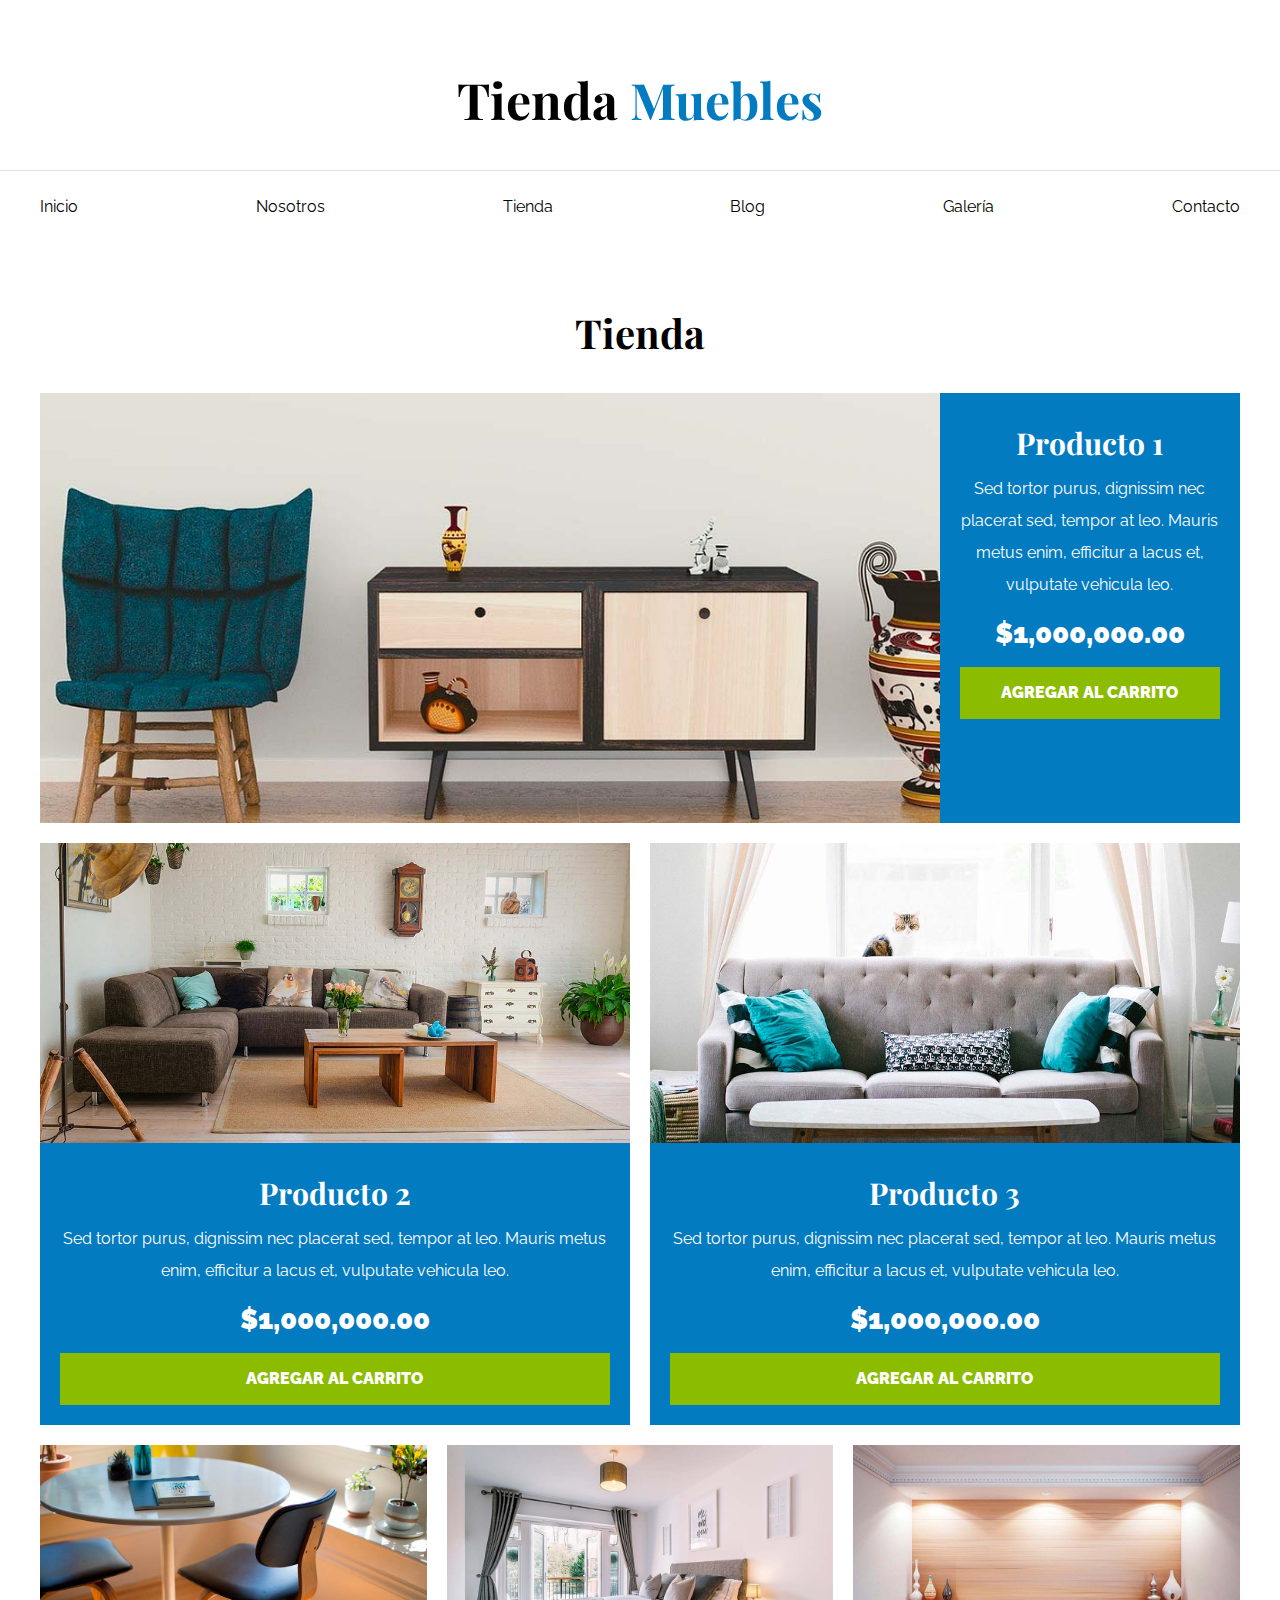
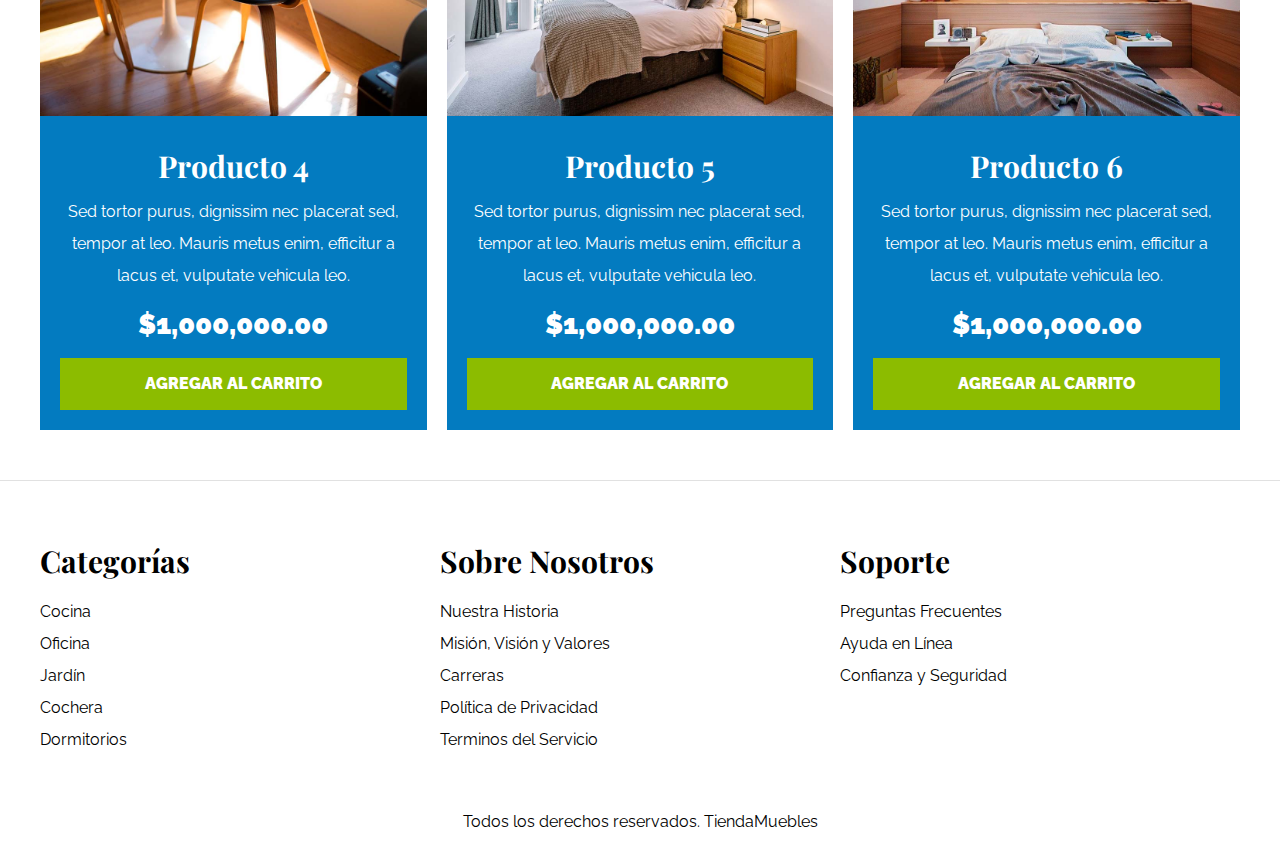
<file: tienda.html>
<!DOCTYPE html>
<html lang="es">
<head>
    <meta charset="UTF-8">
    <meta http-equiv="X-UA-Compatible" content="IE=edge">
    <meta name="viewport" content="width=device-width, initial-scale=1.0">
    <title>Ecommerce - Tienda</title>
    <link rel="stylesheet" href="css/normalize.css">
    <link rel="preconnect" href="https://fonts.googleapis.com">
    <link rel="preconnect" href="https://fonts.gstatic.com" crossorigin>
    <link href="https://fonts.googleapis.com/css2?family=Playfair+Display:wght@700&family=Raleway:wght@400;700;900&display=swap" rel="stylesheet">
    <link rel="stylesheet" href="css/app.css">
    
</head>
<body>

    <header>
        <h1 class="nombre-sitio">Tienda <span>Muebles</span></h1>
    </header>
    
    <div class="contenedor-navegacion">
        <nav class="nav-principal contenedor">
            <a href="index.html">Inicio</a>
            <a href="nosotros.html">Nosotros</a>
            <a href="tienda.html">Tienda</a>
            <a href="blog.html">Blog</a>
            <a href="galeria.html">Galería</a>
            <a href="contacto.html">Contacto</a>
        </nav>
    </div>

    <main class="contenido-principal contenedor">
        <h2 class="text-center">Tienda</h2>
        <div class="listado-productos">
            <div class="producto">
                <img src="img/producto1.jpg" alt="Imagen producto" />

                <div class="texto-producto">
                    <h3>Producto 1</h3>
                    <p>Sed tortor purus, dignissim nec placerat sed, tempor at leo. Mauris metus enim, efficitur a lacus et, vulputate vehicula leo.</p>
                    <p class="precio">$1,000,000.00</p>
                    <a class="btn" href="#">Agregar al Carrito</a>
                </div> <!-- Informacion Producto -->
            </div> <!-- Producto -->

            <div class="producto">
                <img src="img/producto2.jpg" alt="Imagen producto" />

                <div class="texto-producto">
                    <h3>Producto 2</h3>
                    <p>Sed tortor purus, dignissim nec placerat sed, tempor at leo. Mauris metus enim, efficitur a lacus et, vulputate vehicula leo.</p>
                    <p class="precio">$1,000,000.00</p>
                    <a class="btn" href="#">Agregar al Carrito</a>
                </div> <!-- Informacion Producto -->
            </div> <!-- Producto -->

            <div class="producto">
                <img src="img/producto3.jpg" alt="Imagen producto" />

                <div class="texto-producto">
                    <h3>Producto 3</h3>
                    <p>Sed tortor purus, dignissim nec placerat sed, tempor at leo. Mauris metus enim, efficitur a lacus et, vulputate vehicula leo.</p>
                    <p class="precio">$1,000,000.00</p>
                    <a class="btn" href="#">Agregar al Carrito</a>
                </div> <!-- Informacion Producto -->
            </div> <!-- Producto -->

            <div class="producto">
                <img src="img/producto4.jpg" alt="Imagen producto" />

                <div class="texto-producto">
                    <h3>Producto 4</h3>
                    <p>Sed tortor purus, dignissim nec placerat sed, tempor at leo. Mauris metus enim, efficitur a lacus et, vulputate vehicula leo.</p>
                    <p class="precio">$1,000,000.00</p>
                    <a class="btn" href="#">Agregar al Carrito</a>
                </div> <!-- Informacion Producto -->
            </div> <!-- Producto -->

            <div class="producto">
                <img src="img/producto5.jpg" alt="Imagen producto" />

                <div class="texto-producto">
                    <h3>Producto 5</h3>
                    <p>Sed tortor purus, dignissim nec placerat sed, tempor at leo. Mauris metus enim, efficitur a lacus et, vulputate vehicula leo.</p>
                    <p class="precio">$1,000,000.00</p>
                    <a class="btn" href="#">Agregar al Carrito</a>
                </div> <!-- Informacion Producto -->
            </div> <!-- Producto -->

            <div class="producto">
                <img src="img/producto6.jpg" alt="Imagen producto" />

                <div class="texto-producto">
                    <h3>Producto 6</h3>
                    <p>Sed tortor purus, dignissim nec placerat sed, tempor at leo. Mauris metus enim, efficitur a lacus et, vulputate vehicula leo.</p>
                    <p class="precio">$1,000,000.00</p>
                    <a class="btn" href="#">Agregar al Carrito</a>
                </div> <!-- Informacion Producto -->
            </div> <!-- Producto -->
       </div> <!-- Fin de Listado de Productos-->
    </main>
        
    <footer class="site-footer">
        <div class="grid-footer contenedor">
            <div>
                <h3>Categorías</h3>
                <nav class="footer-menu">
                    <a href="#">Cocina</a>
                    <a href="#">Oficina</a>
                    <a href="#">Jardín</a>
                    <a href="#">Cochera</a>
                    <a href="#">Dormitorios</a>
                </nav>
            </div>
            <div>
                <h3>Sobre Nosotros</h3>
                <nav class="footer-menu">
                    <a href="#">Nuestra Historia</a>
                    <a href="#">Misión, Visión y Valores</a>
                    <a href="#">Carreras</a>
                    <a href="#">Política de Privacidad</a>
                    <a href="#">Terminos del Servicio</a>
                </nav>
            </div>
            <div>
                <h3>Soporte</h3>
                <nav class="footer-menu">
                    <a href="#">Preguntas Frecuentes</a>
                    <a href="#">Ayuda en Línea</a>
                    <a href="#">Confianza y Seguridad</a>
                </nav>
            </div>
        </div>

        

        <p class="copyright">Todos los derechos reservados. TiendaMuebles</p>
    </footer>
    
</body>
</html>
</file>
<file: css/app.css>
html {
    box-sizing: border-box;
    font-size: 62.5% /* 1rem = 10px */;
}

*, *:before, *:after {
    box-sizing: inherit;
}

body {
    font-family: 'Raleway', sans-serif;
    font-size: 1.6rem;
    line-height: 2;
}

/** Globales **/
h1, h2, h3 {
    font-family: 'Playfair Display', serif;
    margin: 0 0 2rem 0;
}

h1 {
    font-size: 4rem;
}

@media (min-width: 768px) {
    h1 {
        font-size: 5rem;
    } 
}

h2 {
    font-size: 3.2rem;
}

@media (min-width: 768px) {
    h2 {
        font-size: 4rem;
    }
}

h3 {
    font-size: 2.4rem;
}

@media (min-width: 768px) {
    h3 {
        font-size: 3rem;
    }
}

a {
    text-decoration: none;
    color: #000;
}

.contenedor {
    max-width: 120rem;
    margin: 0 auto;
}

img {
    max-width: 100%;
    display: block;
}

.btn {
    background-color: #8cbc00;
    display: block;
    color: #fff;
    text-transform: uppercase;
    font-weight: 900;
    padding: 1rem;
    transition: background-color.3s ease-out;
    text-align: center;
    border: none;
    width: 100%;
}

@media (min-width: 768px) {
    .btn {
        width: auto;
    }
}

.btn:hover {
    background-color: #769c02;
    cursor: pointer;
}

/** Utilidades **/
.text-center {
    text-align: center;
}

@media (min-width: 768px) {
    .max-width-30 {
        max-width: 30rem;
    }
}


/** Header y Navegación **/

.nombre-sitio {
    margin-top: 5rem;
    text-align: center;
}

.nombre-sitio span {
    color: #037bc0;
}

.contenedor-navegacion {
    border-top: .1rem solid #e1e1e1;
}

.nav-principal {
    display: flex;
    padding: 2rem 0;
    flex-direction: column;
    align-items: center;
    
}

@media (min-width: 768px) {
    .nav-principal {
        flex-direction: row;
        justify-content: space-between;
    }
}

.hero {
    background-image: url(../img/principal.jpg);
    background-repeat: no-repeat;
    background-size: cover;
    background-position: center center;
    height: 25rem;
}

@media (min-width: 768px) {
    .hero {
        height: 55rem;
    }
}

/** Categorías **/
.categorias {
    padding: 5rem 0;
}

.categoria {
    margin-bottom: 2rem;
}

@media (min-width: 768px) {
    .categoria {
        margin-bottom: 0;
    }
}

.categoria img {
    width: 100%;
}

.categoria a {
    text-align: center;
    display: block;
    padding: 2rem;
    font-size: 2rem;
}

.categoria a:hover {
    background-color: #037bc0;
    color: #fff;
    border-bottom-right-radius: 1rem;
}

@media (min-width: 768px) {
    .listado-categorias {
        display: grid;
        grid-template-columns: repeat(3, 1fr);
        gap: 2rem;
    }
}

/** Bloque Nosotros **/
.sobre-nosotros {
    background-image: linear-gradient(to bottom, transparent 50%, #037bc0 50%, #037bc0 100% ), url(../img/nosotros.jpg);
    background-position: center, top left;
    background-repeat: no-repeat;
    background-size: 100%, 70rem;
}

@media (min-width: 768px) {
    .sobre-nosotros {
        background-image: linear-gradient(to right, transparent 50%, #037bc0 50%, #037bc0 100% ), url(../img/nosotros.jpg);
        background-position: left center;
        padding: 10rem 0;
        background-size: 100%, 160rem;
    }
}

.sobre-nosotros-grid {
    display: grid;
    grid-template-rows: repeat(2, 1fr);
}

@media (min-width: 768px) {
    .sobre-nosotros-grid {
        grid-template-columns: repeat(2, 1fr);
        grid-template-rows: unset;
        column-gap: 10rem;
    }
}

.texto-nosotros {
    grid-row: 2 / 3;
    color: #fff;
    padding: 5rem;
}

@media (min-width: 768px) {
    .texto-nosotros {
        grid-column: 2 / 3;
    }
}

/** Listado de Productos **/
.contenido-principal {
    padding-top: 5rem;
}

@media (min-width: 768px) {
    .listado-productos {
        display: grid;
        grid-template-columns: repeat(6, 1fr);
        gap: 2rem;
    }
    
    .producto:nth-child(1) {
        grid-column: 1 / 7;
        display: grid;
        grid-template-columns: 3fr 1fr;
    }
    
    .producto:nth-child(1) img {
        height: 43rem;
        width: 100%;
        object-fit: cover;
    }
    
    .producto:nth-child(2) {
        grid-column-start: 1;
        grid-column-end: 4;
    }
    
    .producto:nth-child(2) img,
    .producto:nth-child(3) img {
        height: 30rem;
        width: 100%;
        object-fit: cover;
    }
    
    .producto:nth-child(3) {
        grid-column-start: 4;
        grid-column-end: 7;
    }
    
    .producto:nth-child(4) {
        grid-column-start: 1;
        grid-column-end: 3;
    }
    
    .producto:nth-child(5) {
        grid-column-start: 3;
        grid-column-end: 5;
    }
    
    .producto:nth-child(6) {
        grid-column-start: 5;
        grid-column-end: 7;
    }
}

.producto {
    background-color: #037bc0;
    margin-bottom: 2rem;
}

@media (min-width: 768px) {
    .producto {
        margin-bottom: 0;
    }
}

.producto:last-of-type {
    margin-bottom: 0;
}

.texto-producto {
    text-align: center;
    color: #fff;
    padding: 2rem;
}

.texto-producto h3 {
    margin: 0;
}

.texto-producto p {
    margin: 0 0 .5rem 0;
}

.texto-producto .precio {
    font-size: 2.8rem;
    font-weight: 900;
}

/** Footer **/
.site-footer  {
    border-top: 1px solid #e1e1e1;
    margin-top: 5rem;
    padding-top: 5rem;
}

.site-footer h3 {
    margin-bottom: .5rem;
    text-align: center;
}

@media (min-width: 768px) {
    .site-footer h3 {
        text-align: left;
    }
    .grid-footer {
        display: grid;
        grid-template-columns: repeat(3, 1fr);
    }
}

.grid-footer > div {
    margin-bottom: 2rem;
}

@media (min-width: 768px) {
    .grid-footer > div {
        margin-bottom: 0;
    }
}

.footer-menu a {
    display: block;
    text-align: center;
}

@media (min-width: 768px) {
    .footer-menu a {
        text-align: left;
    }
}

.copyright {
    margin-top: 5rem;
    text-align: center;
}

/** Nosotros **/
.contenido-nosotros {
    display: grid;
    grid-template-columns: 1fr 2fr;
    grid-template-columns: repeat(auto-fit, minmax(25rem, 1fr));
    column-gap: 4rem;
}

.informacion-nosotros {
    display: flex;
    flex-direction: column;
    justify-content: center;
    padding: 5rem;
}

@media (min-width: 768px) {
    .informacion-nosotros {
        padding: 0;
    }
}

/** Blog **/
@media (min-width: 768px) {
    .contenedor-blog {
        display: grid;
        grid-template-columns: 2fr 1fr;
        column-gap: 4rem;
    }
}

.entrada {
    border-bottom: 2px solid #e1e1e1;
    margin-bottom: 2rem;
    padding-bottom: 4rem;
}

.entrada h2 {
    text-align: center;
}

@media (min-width: 768px) {
    .entrada h2 {
        text-align: left;
    }
}

.contenido-blog {
    padding: 2rem;
}

.entrada:last-of-type {
    border: none;
}

@media (min-width: 768px) {
    .entrada-meta {
        display: flex;
        justify-content: space-between;
    } 
}

.entrada-meta p {
    font-weight: 700;
}

.entrada-meta span {
    color: #037bc0;
}

.contenido-entrada-blog {
    width: 60rem;
    margin: 0 auto;
}

/** Galeria **/
.galeria {
    list-style: none;
    padding: 0;
    margin: 0;
    display: grid;
    grid-template-columns: repeat(2, 1fr);
    gap: 2rem;
}

@media (min-width: 768px) {
    .galeria {
        grid-template-columns: repeat(3, 1fr);
    }
}

.galeria img {
    height: 40rem;
    width: 40rem;
    object-fit: cover;
}

/** Formulario **/
.formulario {
    max-width: 60rem;
    margin: 0 auto;
}

.formulario fieldset {
    border: 1px solid #000;
    margin-bottom: 2rem;
}

.formulario legend {
    background-color: #005485;
    width: 100%;
    text-align: center;
    color: #fff;
    text-transform: uppercase;
    font-weight: 900;
    padding: 1rem;
    margin-bottom: 4rem;
}

.campo {
    display: flex;
    margin-bottom: 2rem;
}

.campo label {
    flex-basis: 10rem;
} 

.campo input:not([type="radio"]),
.campo textarea,
.campo select {
    flex: 1;
    border: 1px solid #e1e1e1;
    padding: 1rem;
}
</file>
